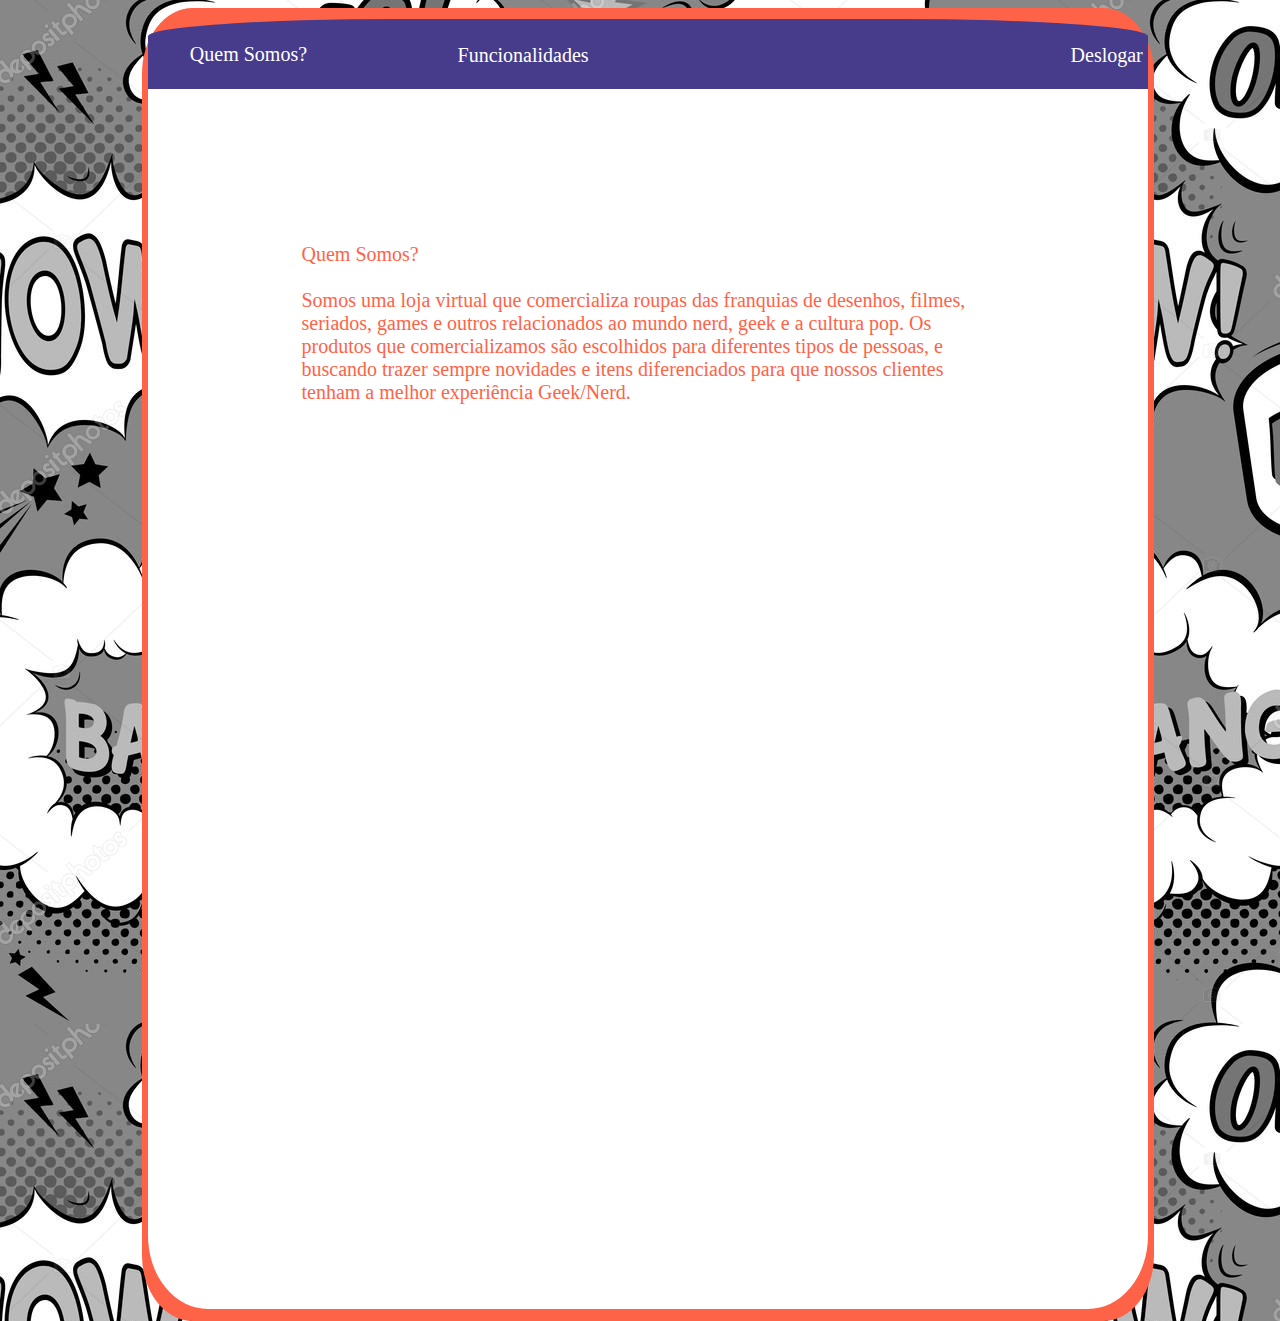
<file: index.html>
<!DOCTYPE html>
<html>
	<head>
		<link rel="stylesheet" type="text/css" href="menu.css">
		<title>Projeto P1 - Menu </title>
	</head>
	<body>
		<div id="fundo">
			<div id="topo">
				<p id="QuemSomosp"> Quem Somos? </p>
				<p><ul id="funcionalidades"> Funcionalidades </ul><p>
				<p> <li id="cadastrar"> Cadastrar Produto</li></p>
				<p> <li id="lista"> Lista de Produtos </li> </p> 
				<p><ul id="logoff"> Deslogar <ul></p>
			</div>
			
			<div id="corpo">
				<p class="p" id="load"></p>
				<p class="p" id="QuemSomos">Quem Somos? </br></br> Somos uma loja virtual que comercializa roupas das franquias de desenhos,
				filmes, seriados, games e outros relacionados ao mundo nerd, geek e a cultura pop.
				Os produtos que comercializamos são escolhidos para diferentes tipos de pessoas, e buscando trazer
				sempre novidades e itens diferenciados para que nossos clientes tenham a melhor experiência Geek/Nerd.  </p>
			</div>	
		</div>
	</body>
</html>

<script lang="javascript" src="jquery-3.3.1.min.js"></script>
<script lang="javascript">

$("li").hide();

$("#funcionalidades").click(function()
{
	$("li").toggle(1000);
});

$("#lista").click(function(){
	$("#load").load("lista.html");
	$("#load").show(1000);
	$("#QuemSomos").hide(1000);
});
$("#cadastrar").click(function(){
	$(location).attr('href', 'cadastro_produto.php');
});
$("#QuemSomosp").click(function(){
	$("li").hide(1000);
	$("#load").hide(1000);
	$("#QuemSomos").show(1000);
});
$("#logoff").click(function(){
	$(location).attr('href', 'login.php');
});
</script>
</file>
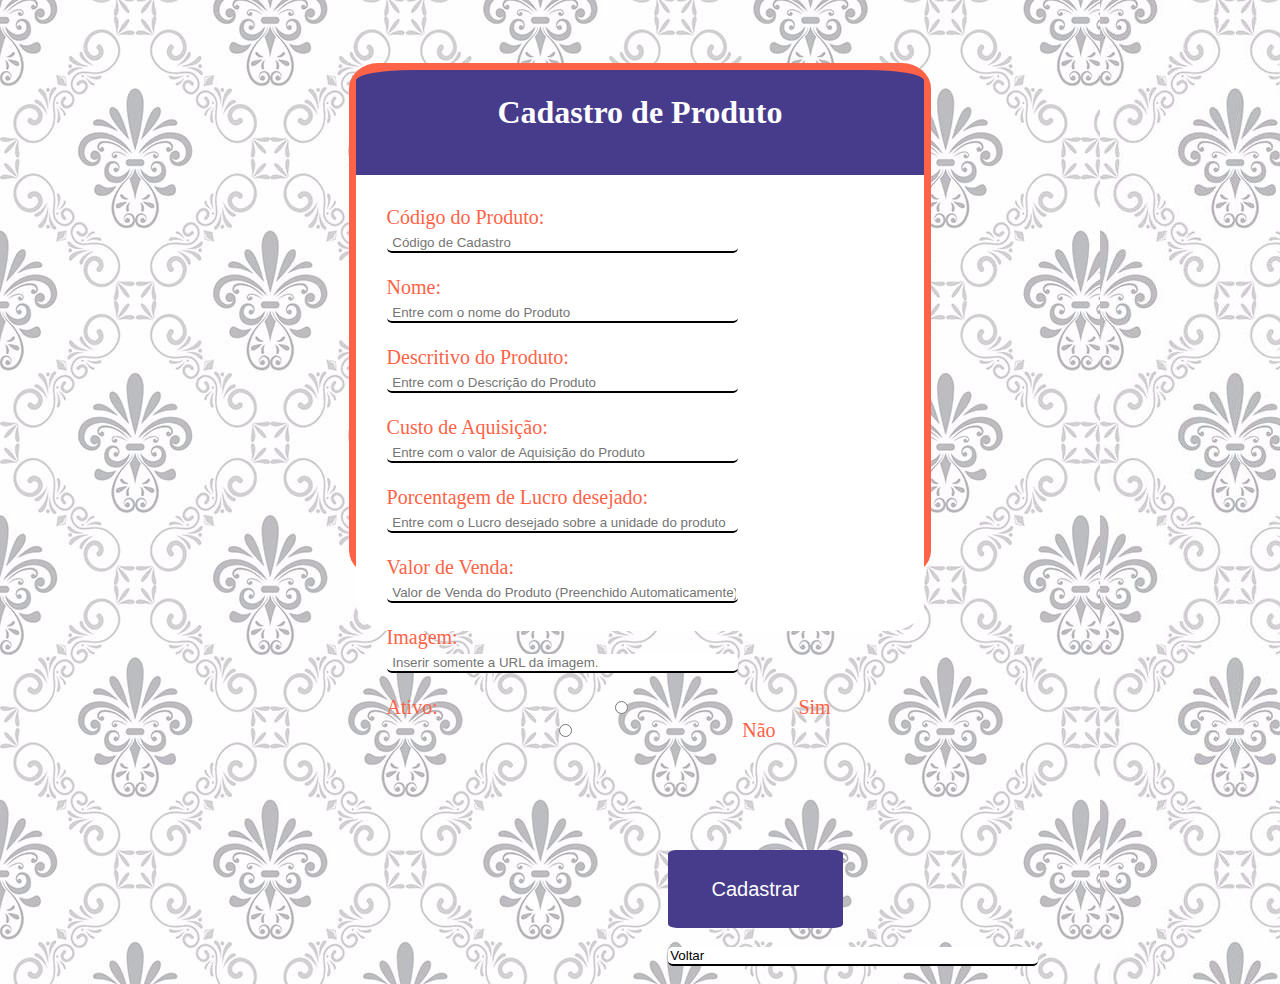
<file: cadastro_produto.html>
<!doctype html>
<html>
	<head>
		<link rel="stylesheet" type="text/css" href="cadastro_produto.css">
		<title>Projeto P1 - Cadastro de Produto </title>
	</head>
	<body>
		<div id="fundo">
			<div id="topo">
				<h1> Cadastro de Produto </h1>
			</div>
			<div id="corpo">
				<div id="input">
					Código do Produto: </br> <input type="cod_prod" id="cod_prod" required  placeholder=" Código de Cadastro"/><br/><br/>
					Nome:  </br><input type="txtNomeProduto" id="txtNomeProduto" required  placeholder=" Entre com o nome do Produto"/><br/><br/>
					Descritivo do Produto:</br> <input type="txtDescricaoProduto" id="txtDescricaoProduto" required  placeholder=" Entre com o Descrição do Produto"/><br/><br/>
					Custo de Aquisição: </br><input type="numAquisicaoProd" id="numAquisicaoProd" required  placeholder=" Entre com o valor de Aquisição do Produto"/><br/><br/>
					Porcentagem de Lucro desejado:</br> <input type="numLucroProd" id="numLucroProd" required  placeholder=" Entre com o Lucro desejado sobre a unidade do produto"/><br/><br/>
					Valor de Venda: </br><input type="numValorVendaProd" id="numValorVendaProd" required  placeholder=" Valor de Venda do Produto (Preenchido Automaticamente)."/><br/><br/>
					Imagem: </br><input type="urlImage" id="urlImage" required  placeholder=" Inserir somente a URL da imagem."/><br/><br/>
					Ativo:  <input type="radio" id="sim" name="ativo" />Sim
							<input type="radio" id="não" name="ativo" />Não<br/><br/>
					
				</div>
				
				<label><input type="buttom"  value="Cadastrar" id="cadastrar" onclick="validar()";/> </label><br/><br/>
				<label><input type="buttom"  value="Voltar" id="voltar" onclick="voltar()";/> </label><br/><br/>
			</div>
		</div>
	</body>
</html>

<script lang="javascript" src="jquery-3.3.1.min.js"></script>
<script lang="javascript">


function voltar()
{
	$(location).attr('href', 'menu.html');
}



function validar()
{
	/*if(isNaN(cod_prod.value) == false)
	{
		alert("Codigo informado incorreto!");
		cod_prod.focus();
		return false;
	}
	else*/ 
	if(txtNomeProduto.value.lenght <20 ||
		isNaN(txtNomeProduto.value) == false)
	{
		alert("Nome do Produto invalido!");
		txtNomeProduto.focus();
		return false;
	}
	else if(txtDescricaoProduto.value.lenght <50 ||
		isNaN(txtDescricaoProduto.value) == false)
	{
		alert("Descrição inválida!");
		txtDescricaoProduto.focus();
		return false;
	}
		else if(numAquisicaoProd.value.lenght <1 ||
		isNaN(numAquisicaoProd.value) == false)
	{
		alert("Valor de Aquisição inválido!");
		numAquisicaoProd.focus();
		return false;
	}
		else if(numLucroProd.value.lenght <1 ||
		isNaN(numLucroProd.value) == false)
	{
		alert("Valor de Lucro Inválido!");
		numLucroProd.focus();
		return false;
	}
		else if(numValorVendaProd.value.lenght <1 ||
		isNaN(numValorVendaProd.value) == false)
	{
		alert("Valor de Venda Inválida!");
		numValorVendaProd.focus();
		return false;
	}
	else if(urlImage.value.lenght <1 ||
		isNaN(urlImage.value) == false)
	{
		alert("Favor incluir URL da Imagem!");
		urlImage.focus();
		return false;
	}
	else 
	{
		alert("Produto Castrado com sucesso!");
		document.getElementById('cod_prod').value='';
		document.getElementById('txtNomeProduto').value='';
		document.getElementById('txtDescricaoProduto').value='';
		document.getElementById('numAquisicaoProd').value='';
		document.getElementById('numLucroProd').value='';
		document.getElementById('numValorVendaProd').value='';
	}	

}
</script>
</file>
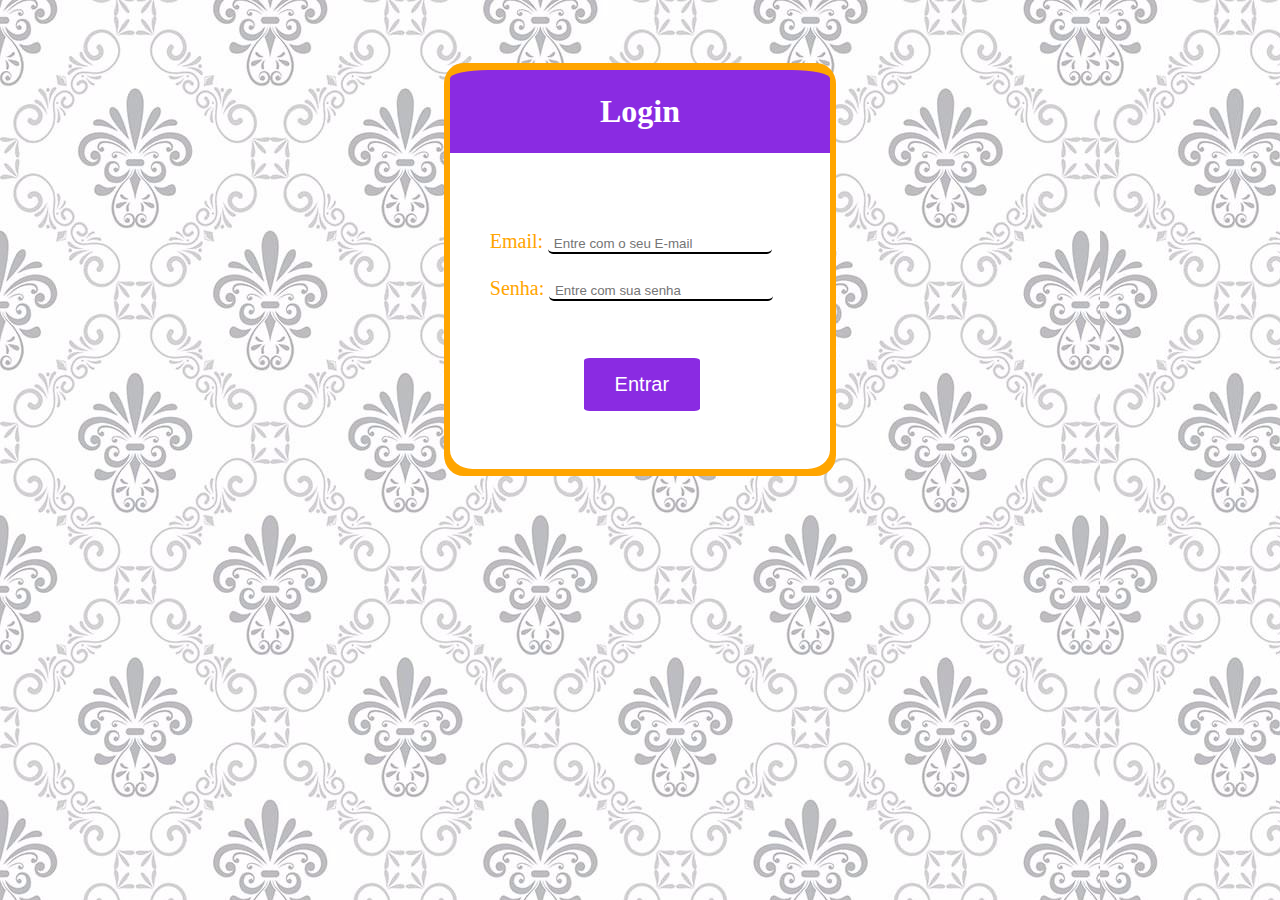
<file: login.html>
<!doctype html>
<html>
	<head>
		<link rel="stylesheet" type="text/css" href="login.css">
		<title>Projeto P1 - Login </title>
		<!--<meta name="description" content="Atividade 03 da disciplina Programação para WEB do curso de ADS da Fatec Ipiranga" />
		<meta name="keywords" content="programação, web, fatec, ads" />
		<meta name="author" content="<nome>, ADS Noturno, Fatec Ipiranga" /> -->
	</head>
	<body>
		<div id="fundo">
			<div id="topo">
				<h1> Login </h1>
			</div>
			<div id="corpo">
				<div id="input">
					Email:  <input type="email" id="txtEmail" required  placeholder=" Entre com o seu E-mail"/><br/><br/>
					Senha:  <input type="password" id="senha" required placeholder=" Entre com sua senha" />
				</div>
				<label><input type="buttom" id="entrar" value="Entrar" onclick="validar()"; /> </label><br/><br/>
			</div>
		</div>
	</body>
</html>
<script lang="javascript" src="jquery-3.3.1.min.js"></script>
<script lang="javascript">

function validar()
{
	if(txtEmail.value.lenght< 6 ||
		txtEmail.value.indexOf("@") < 1 || //indexOf - traz apos do caracter na string
		txtEmail.value.lastIndexOf(".") <= txtEmail.value.indexOf("@"))
	{
		alert("informe seu e-mail no formato valido!");
		txtEmail.focus();
		return false;
	}
	else if(senha.value.lenght <8 ||
		isNaN(senha.value) == false)
	{
		alert("Informe uma senha alfanumerica de no minimo 8 carecteres!");
		senha.focus();
		return false;
	}
	else 
	{
			$(location).attr('href', 'lista.html');
	}		

}


</script>
</file>
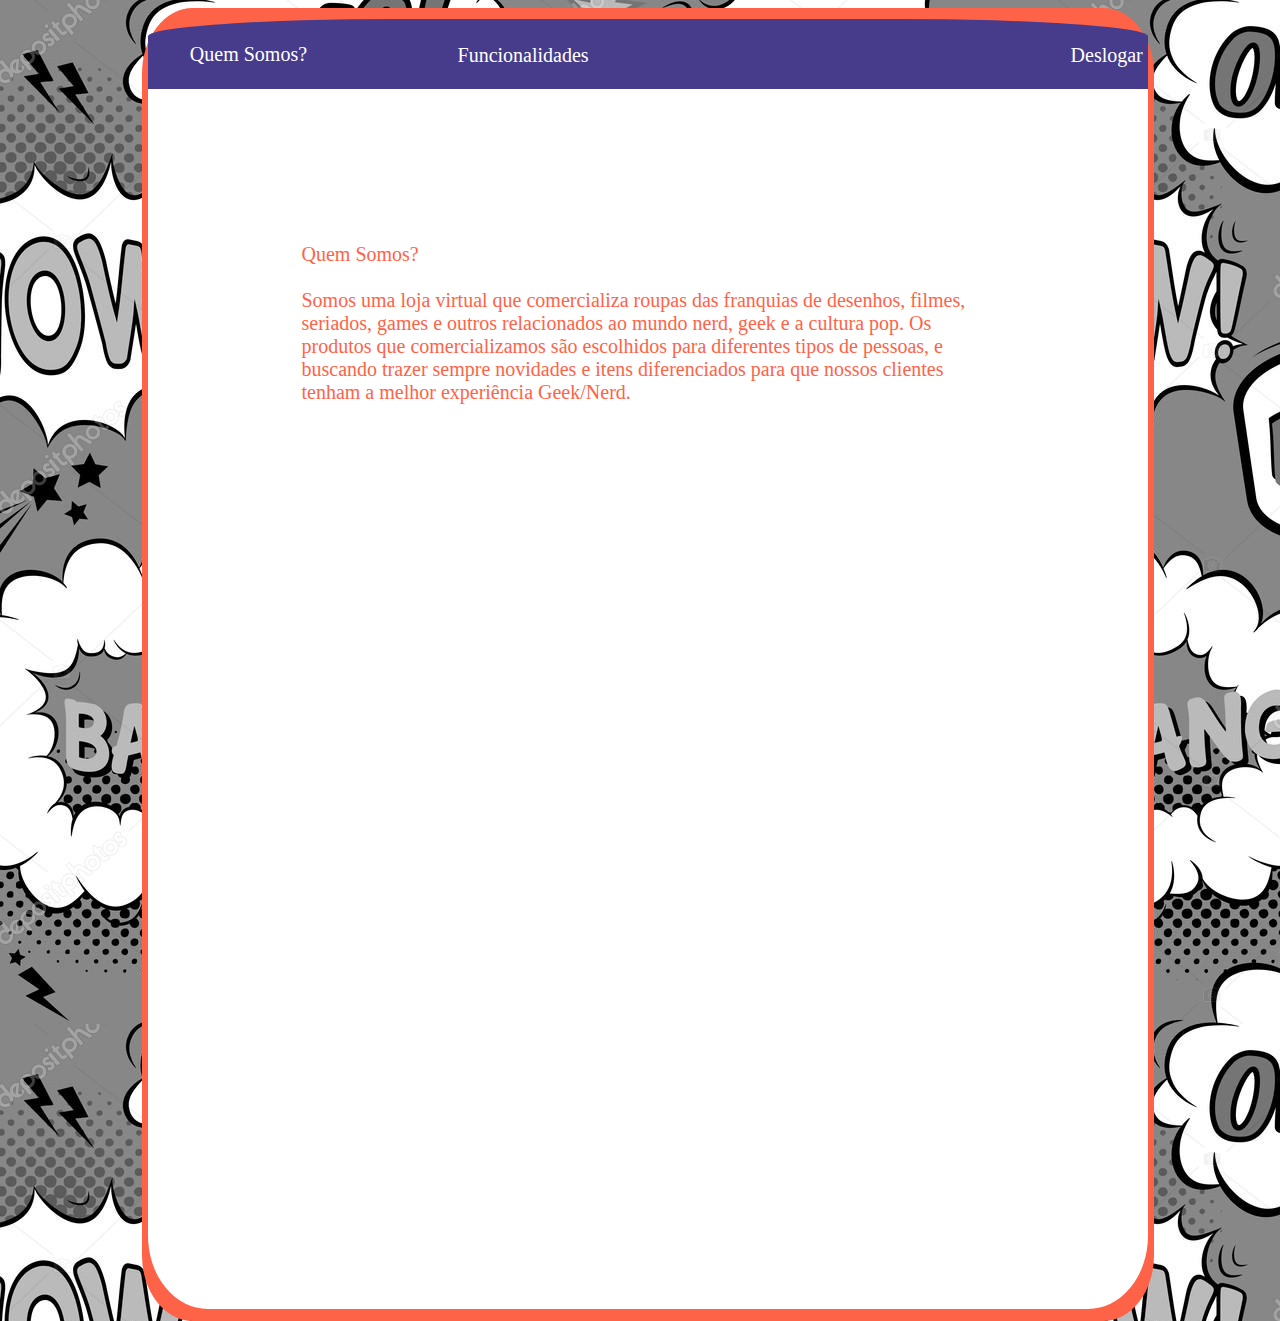
<file: menu.html>
<!doctype html>
<html>
	<head>
		<link rel="stylesheet" type="text/css" href="menu.css">
		<title>Projeto P1 - Menu </title>
	</head>
	<body>
		<div id="fundo">
			<div id="topo">
				<p id="QuemSomosp"> Quem Somos? </p>
				<p><ul id="funcionalidades"> Funcionalidades </ul><p>
				<p> <li id="cadastrar"> Cadastrar Produto</li></p>
				<p> <li id="lista"> Lista de Produtos </li> </p> 
				<p><ul id="logoff"> Deslogar <ul></p>
			</div>
			
			<div id="corpo">
				<p class="p" id="load"></p>
				<p class="p" id="QuemSomos">Quem Somos? </br></br> Somos uma loja virtual que comercializa roupas das franquias de desenhos,
				filmes, seriados, games e outros relacionados ao mundo nerd, geek e a cultura pop.
				Os produtos que comercializamos são escolhidos para diferentes tipos de pessoas, e buscando trazer
				sempre novidades e itens diferenciados para que nossos clientes tenham a melhor experiência Geek/Nerd.  </p>
			</div>	
		</div>
	</body>
</html>

<script lang="javascript" src="jquery-3.3.1.min.js"></script>
<script lang="javascript">

$("li").hide();

$("#funcionalidades").click(function()
{
	$("li").toggle(1000);
});

$("#lista").click(function(){
	$("#load").load("lista.html");
	$(location).attr('href', 'lista.html');
	$("#QuemSomos").hide(1000);
});
$("#cadastrar").click(function(){
	$(location).attr('href', 'cadastro_produto.html');
});

</script>
</file>
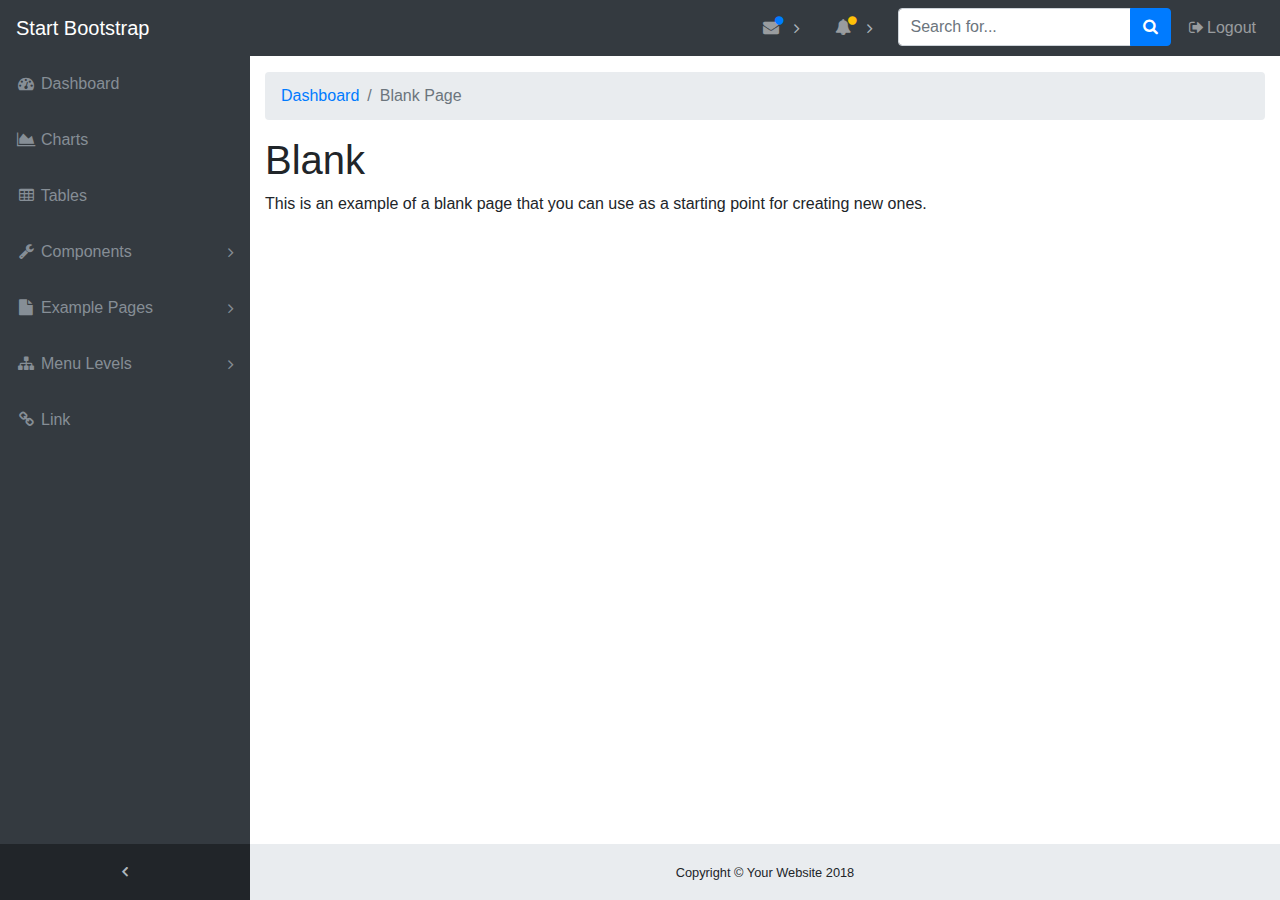
<file: admin/blank.html>
<!DOCTYPE html>
<html lang="en">

<head>
  <meta charset="utf-8">
  <meta http-equiv="X-UA-Compatible" content="IE=edge">
  <meta name="viewport" content="width=device-width, initial-scale=1, shrink-to-fit=no">
  <meta name="description" content="">
  <meta name="author" content="">
  <title>SB Admin - Start Bootstrap Template</title>
  <!-- Bootstrap core CSS-->
  <link href="vendor/bootstrap/css/bootstrap.min.css" rel="stylesheet">
  <!-- Custom fonts for this template-->
  <link href="vendor/font-awesome/css/font-awesome.min.css" rel="stylesheet" type="text/css">
  <!-- Custom styles for this template-->
  <link href="css/sb-admin.css" rel="stylesheet">
</head>

<body class="fixed-nav sticky-footer bg-dark" id="page-top">
  <!-- Navigation-->
  <nav class="navbar navbar-expand-lg navbar-dark bg-dark fixed-top" id="mainNav">
    <a class="navbar-brand" href="index.html">Start Bootstrap</a>
    <button class="navbar-toggler navbar-toggler-right" type="button" data-toggle="collapse" data-target="#navbarResponsive" aria-controls="navbarResponsive" aria-expanded="false" aria-label="Toggle navigation">
      <span class="navbar-toggler-icon"></span>
    </button>
    <div class="collapse navbar-collapse" id="navbarResponsive">
      <ul class="navbar-nav navbar-sidenav" id="exampleAccordion">
        <li class="nav-item" data-toggle="tooltip" data-placement="right" title="Dashboard">
          <a class="nav-link" href="index.html">
            <i class="fa fa-fw fa-dashboard"></i>
            <span class="nav-link-text">Dashboard</span>
          </a>
        </li>
        <li class="nav-item" data-toggle="tooltip" data-placement="right" title="Charts">
          <a class="nav-link" href="charts.html">
            <i class="fa fa-fw fa-area-chart"></i>
            <span class="nav-link-text">Charts</span>
          </a>
        </li>
        <li class="nav-item" data-toggle="tooltip" data-placement="right" title="Tables">
          <a class="nav-link" href="tables.html">
            <i class="fa fa-fw fa-table"></i>
            <span class="nav-link-text">Tables</span>
          </a>
        </li>
        <li class="nav-item" data-toggle="tooltip" data-placement="right" title="Components">
          <a class="nav-link nav-link-collapse collapsed" data-toggle="collapse" href="#collapseComponents" data-parent="#exampleAccordion">
            <i class="fa fa-fw fa-wrench"></i>
            <span class="nav-link-text">Components</span>
          </a>
          <ul class="sidenav-second-level collapse" id="collapseComponents">
            <li>
              <a href="navbar.html">Navbar</a>
            </li>
            <li>
              <a href="cards.html">Cards</a>
            </li>
          </ul>
        </li>
        <li class="nav-item" data-toggle="tooltip" data-placement="right" title="Example Pages">
          <a class="nav-link nav-link-collapse collapsed" data-toggle="collapse" href="#collapseExamplePages" data-parent="#exampleAccordion">
            <i class="fa fa-fw fa-file"></i>
            <span class="nav-link-text">Example Pages</span>
          </a>
          <ul class="sidenav-second-level collapse" id="collapseExamplePages">
            <li>
              <a href="login.html">Login Page</a>
            </li>
            <li>
              <a href="register.html">Registration Page</a>
            </li>
            <li>
              <a href="forgot-password.html">Forgot Password Page</a>
            </li>
            <li>
              <a href="blank.html">Blank Page</a>
            </li>
          </ul>
        </li>
        <li class="nav-item" data-toggle="tooltip" data-placement="right" title="Menu Levels">
          <a class="nav-link nav-link-collapse collapsed" data-toggle="collapse" href="#collapseMulti" data-parent="#exampleAccordion">
            <i class="fa fa-fw fa-sitemap"></i>
            <span class="nav-link-text">Menu Levels</span>
          </a>
          <ul class="sidenav-second-level collapse" id="collapseMulti">
            <li>
              <a href="#">Second Level Item</a>
            </li>
            <li>
              <a href="#">Second Level Item</a>
            </li>
            <li>
              <a href="#">Second Level Item</a>
            </li>
            <li>
              <a class="nav-link-collapse collapsed" data-toggle="collapse" href="#collapseMulti2">Third Level</a>
              <ul class="sidenav-third-level collapse" id="collapseMulti2">
                <li>
                  <a href="#">Third Level Item</a>
                </li>
                <li>
                  <a href="#">Third Level Item</a>
                </li>
                <li>
                  <a href="#">Third Level Item</a>
                </li>
              </ul>
            </li>
          </ul>
        </li>
        <li class="nav-item" data-toggle="tooltip" data-placement="right" title="Link">
          <a class="nav-link" href="#">
            <i class="fa fa-fw fa-link"></i>
            <span class="nav-link-text">Link</span>
          </a>
        </li>
      </ul>
      <ul class="navbar-nav sidenav-toggler">
        <li class="nav-item">
          <a class="nav-link text-center" id="sidenavToggler">
            <i class="fa fa-fw fa-angle-left"></i>
          </a>
        </li>
      </ul>
      <ul class="navbar-nav ml-auto">
        <li class="nav-item dropdown">
          <a class="nav-link dropdown-toggle mr-lg-2" id="messagesDropdown" href="#" data-toggle="dropdown" aria-haspopup="true" aria-expanded="false">
            <i class="fa fa-fw fa-envelope"></i>
            <span class="d-lg-none">Messages
              <span class="badge badge-pill badge-primary">12 New</span>
            </span>
            <span class="indicator text-primary d-none d-lg-block">
              <i class="fa fa-fw fa-circle"></i>
            </span>
          </a>
          <div class="dropdown-menu" aria-labelledby="messagesDropdown">
            <h6 class="dropdown-header">New Messages:</h6>
            <div class="dropdown-divider"></div>
            <a class="dropdown-item" href="#">
              <strong>David Miller</strong>
              <span class="small float-right text-muted">11:21 AM</span>
              <div class="dropdown-message small">Hey there! This new version of SB Admin is pretty awesome! These messages clip off when they reach the end of the box so they don't overflow over to the sides!</div>
            </a>
            <div class="dropdown-divider"></div>
            <a class="dropdown-item" href="#">
              <strong>Jane Smith</strong>
              <span class="small float-right text-muted">11:21 AM</span>
              <div class="dropdown-message small">I was wondering if you could meet for an appointment at 3:00 instead of 4:00. Thanks!</div>
            </a>
            <div class="dropdown-divider"></div>
            <a class="dropdown-item" href="#">
              <strong>John Doe</strong>
              <span class="small float-right text-muted">11:21 AM</span>
              <div class="dropdown-message small">I've sent the final files over to you for review. When you're able to sign off of them let me know and we can discuss distribution.</div>
            </a>
            <div class="dropdown-divider"></div>
            <a class="dropdown-item small" href="#">View all messages</a>
          </div>
        </li>
        <li class="nav-item dropdown">
          <a class="nav-link dropdown-toggle mr-lg-2" id="alertsDropdown" href="#" data-toggle="dropdown" aria-haspopup="true" aria-expanded="false">
            <i class="fa fa-fw fa-bell"></i>
            <span class="d-lg-none">Alerts
              <span class="badge badge-pill badge-warning">6 New</span>
            </span>
            <span class="indicator text-warning d-none d-lg-block">
              <i class="fa fa-fw fa-circle"></i>
            </span>
          </a>
          <div class="dropdown-menu" aria-labelledby="alertsDropdown">
            <h6 class="dropdown-header">New Alerts:</h6>
            <div class="dropdown-divider"></div>
            <a class="dropdown-item" href="#">
              <span class="text-success">
                <strong>
                  <i class="fa fa-long-arrow-up fa-fw"></i>Status Update</strong>
              </span>
              <span class="small float-right text-muted">11:21 AM</span>
              <div class="dropdown-message small">This is an automated server response message. All systems are online.</div>
            </a>
            <div class="dropdown-divider"></div>
            <a class="dropdown-item" href="#">
              <span class="text-danger">
                <strong>
                  <i class="fa fa-long-arrow-down fa-fw"></i>Status Update</strong>
              </span>
              <span class="small float-right text-muted">11:21 AM</span>
              <div class="dropdown-message small">This is an automated server response message. All systems are online.</div>
            </a>
            <div class="dropdown-divider"></div>
            <a class="dropdown-item" href="#">
              <span class="text-success">
                <strong>
                  <i class="fa fa-long-arrow-up fa-fw"></i>Status Update</strong>
              </span>
              <span class="small float-right text-muted">11:21 AM</span>
              <div class="dropdown-message small">This is an automated server response message. All systems are online.</div>
            </a>
            <div class="dropdown-divider"></div>
            <a class="dropdown-item small" href="#">View all alerts</a>
          </div>
        </li>
        <li class="nav-item">
          <form class="form-inline my-2 my-lg-0 mr-lg-2">
            <div class="input-group">
              <input class="form-control" type="text" placeholder="Search for...">
              <span class="input-group-append">
                <button class="btn btn-primary" type="button">
                  <i class="fa fa-search"></i>
                </button>
              </span>
            </div>
          </form>
        </li>
        <li class="nav-item">
          <a class="nav-link" data-toggle="modal" data-target="#exampleModal">
            <i class="fa fa-fw fa-sign-out"></i>Logout</a>
        </li>
      </ul>
    </div>
  </nav>
  <div class="content-wrapper">
    <div class="container-fluid">
      <!-- Breadcrumbs-->
      <ol class="breadcrumb">
        <li class="breadcrumb-item">
          <a href="index.html">Dashboard</a>
        </li>
        <li class="breadcrumb-item active">Blank Page</li>
      </ol>
      <div class="row">
        <div class="col-12">
          <h1>Blank</h1>
          <p>This is an example of a blank page that you can use as a starting point for creating new ones.</p>
        </div>
      </div>
    </div>
    <!-- /.container-fluid-->
    <!-- /.content-wrapper-->
    <footer class="sticky-footer">
      <div class="container">
        <div class="text-center">
          <small>Copyright © Your Website 2018</small>
        </div>
      </div>
    </footer>
    <!-- Scroll to Top Button-->
    <a class="scroll-to-top rounded" href="#page-top">
      <i class="fa fa-angle-up"></i>
    </a>
    <!-- Logout Modal-->
    <div class="modal fade" id="exampleModal" tabindex="-1" role="dialog" aria-labelledby="exampleModalLabel" aria-hidden="true">
      <div class="modal-dialog" role="document">
        <div class="modal-content">
          <div class="modal-header">
            <h5 class="modal-title" id="exampleModalLabel">Ready to Leave?</h5>
            <button class="close" type="button" data-dismiss="modal" aria-label="Close">
              <span aria-hidden="true">×</span>
            </button>
          </div>
          <div class="modal-body">Select "Logout" below if you are ready to end your current session.</div>
          <div class="modal-footer">
            <button class="btn btn-secondary" type="button" data-dismiss="modal">Cancel</button>
            <a class="btn btn-primary" href="login.html">Logout</a>
          </div>
        </div>
      </div>
    </div>
    <!-- Bootstrap core JavaScript-->
    <script src="vendor/jquery/jquery.min.js"></script>
    <script src="vendor/bootstrap/js/bootstrap.bundle.min.js"></script>
    <!-- Core plugin JavaScript-->
    <script src="vendor/jquery-easing/jquery.easing.min.js"></script>
    <!-- Custom scripts for all pages-->
    <script src="js/sb-admin.min.js"></script>
  </div>
</body>

</html>
</file>
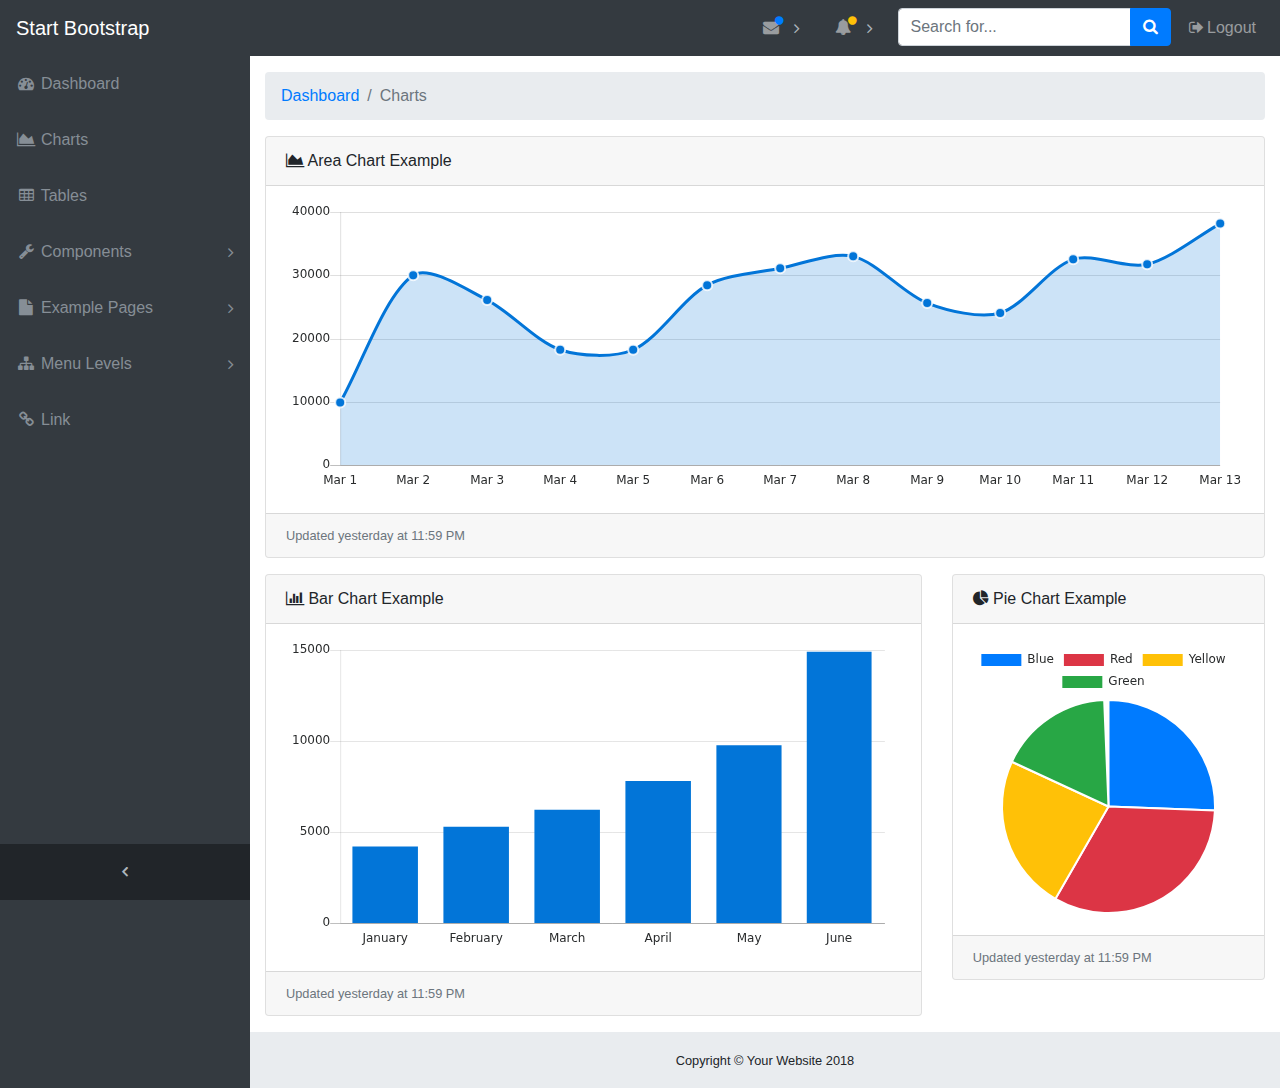
<file: admin/charts.html>
<!DOCTYPE html>
<html lang="en">

<head>
  <meta charset="utf-8">
  <meta http-equiv="X-UA-Compatible" content="IE=edge">
  <meta name="viewport" content="width=device-width, initial-scale=1, shrink-to-fit=no">
  <meta name="description" content="">
  <meta name="author" content="">
  <title>SB Admin - Start Bootstrap Template</title>
  <!-- Bootstrap core CSS-->
  <link href="vendor/bootstrap/css/bootstrap.min.css" rel="stylesheet">
  <!-- Custom fonts for this template-->
  <link href="vendor/font-awesome/css/font-awesome.min.css" rel="stylesheet" type="text/css">
  <!-- Custom styles for this template-->
  <link href="css/sb-admin.css" rel="stylesheet">
</head>

<body class="fixed-nav sticky-footer bg-dark" id="page-top">
  <!-- Navigation-->
  <nav class="navbar navbar-expand-lg navbar-dark bg-dark fixed-top" id="mainNav">
    <a class="navbar-brand" href="index.html">Start Bootstrap</a>
    <button class="navbar-toggler navbar-toggler-right" type="button" data-toggle="collapse" data-target="#navbarResponsive" aria-controls="navbarResponsive" aria-expanded="false" aria-label="Toggle navigation">
      <span class="navbar-toggler-icon"></span>
    </button>
    <div class="collapse navbar-collapse" id="navbarResponsive">
      <ul class="navbar-nav navbar-sidenav" id="exampleAccordion">
        <li class="nav-item" data-toggle="tooltip" data-placement="right" title="Dashboard">
          <a class="nav-link" href="index.html">
            <i class="fa fa-fw fa-dashboard"></i>
            <span class="nav-link-text">Dashboard</span>
          </a>
        </li>
        <li class="nav-item" data-toggle="tooltip" data-placement="right" title="Charts">
          <a class="nav-link" href="charts.html">
            <i class="fa fa-fw fa-area-chart"></i>
            <span class="nav-link-text">Charts</span>
          </a>
        </li>
        <li class="nav-item" data-toggle="tooltip" data-placement="right" title="Tables">
          <a class="nav-link" href="tables.html">
            <i class="fa fa-fw fa-table"></i>
            <span class="nav-link-text">Tables</span>
          </a>
        </li>
        <li class="nav-item" data-toggle="tooltip" data-placement="right" title="Components">
          <a class="nav-link nav-link-collapse collapsed" data-toggle="collapse" href="#collapseComponents" data-parent="#exampleAccordion">
            <i class="fa fa-fw fa-wrench"></i>
            <span class="nav-link-text">Components</span>
          </a>
          <ul class="sidenav-second-level collapse" id="collapseComponents">
            <li>
              <a href="navbar.html">Navbar</a>
            </li>
            <li>
              <a href="cards.html">Cards</a>
            </li>
          </ul>
        </li>
        <li class="nav-item" data-toggle="tooltip" data-placement="right" title="Example Pages">
          <a class="nav-link nav-link-collapse collapsed" data-toggle="collapse" href="#collapseExamplePages" data-parent="#exampleAccordion">
            <i class="fa fa-fw fa-file"></i>
            <span class="nav-link-text">Example Pages</span>
          </a>
          <ul class="sidenav-second-level collapse" id="collapseExamplePages">
            <li>
              <a href="login.html">Login Page</a>
            </li>
            <li>
              <a href="register.html">Registration Page</a>
            </li>
            <li>
              <a href="forgot-password.html">Forgot Password Page</a>
            </li>
            <li>
              <a href="blank.html">Blank Page</a>
            </li>
          </ul>
        </li>
        <li class="nav-item" data-toggle="tooltip" data-placement="right" title="Menu Levels">
          <a class="nav-link nav-link-collapse collapsed" data-toggle="collapse" href="#collapseMulti" data-parent="#exampleAccordion">
            <i class="fa fa-fw fa-sitemap"></i>
            <span class="nav-link-text">Menu Levels</span>
          </a>
          <ul class="sidenav-second-level collapse" id="collapseMulti">
            <li>
              <a href="#">Second Level Item</a>
            </li>
            <li>
              <a href="#">Second Level Item</a>
            </li>
            <li>
              <a href="#">Second Level Item</a>
            </li>
            <li>
              <a class="nav-link-collapse collapsed" data-toggle="collapse" href="#collapseMulti2">Third Level</a>
              <ul class="sidenav-third-level collapse" id="collapseMulti2">
                <li>
                  <a href="#">Third Level Item</a>
                </li>
                <li>
                  <a href="#">Third Level Item</a>
                </li>
                <li>
                  <a href="#">Third Level Item</a>
                </li>
              </ul>
            </li>
          </ul>
        </li>
        <li class="nav-item" data-toggle="tooltip" data-placement="right" title="Link">
          <a class="nav-link" href="#">
            <i class="fa fa-fw fa-link"></i>
            <span class="nav-link-text">Link</span>
          </a>
        </li>
      </ul>
      <ul class="navbar-nav sidenav-toggler">
        <li class="nav-item">
          <a class="nav-link text-center" id="sidenavToggler">
            <i class="fa fa-fw fa-angle-left"></i>
          </a>
        </li>
      </ul>
      <ul class="navbar-nav ml-auto">
        <li class="nav-item dropdown">
          <a class="nav-link dropdown-toggle mr-lg-2" id="messagesDropdown" href="#" data-toggle="dropdown" aria-haspopup="true" aria-expanded="false">
            <i class="fa fa-fw fa-envelope"></i>
            <span class="d-lg-none">Messages
              <span class="badge badge-pill badge-primary">12 New</span>
            </span>
            <span class="indicator text-primary d-none d-lg-block">
              <i class="fa fa-fw fa-circle"></i>
            </span>
          </a>
          <div class="dropdown-menu" aria-labelledby="messagesDropdown">
            <h6 class="dropdown-header">New Messages:</h6>
            <div class="dropdown-divider"></div>
            <a class="dropdown-item" href="#">
              <strong>David Miller</strong>
              <span class="small float-right text-muted">11:21 AM</span>
              <div class="dropdown-message small">Hey there! This new version of SB Admin is pretty awesome! These messages clip off when they reach the end of the box so they don't overflow over to the sides!</div>
            </a>
            <div class="dropdown-divider"></div>
            <a class="dropdown-item" href="#">
              <strong>Jane Smith</strong>
              <span class="small float-right text-muted">11:21 AM</span>
              <div class="dropdown-message small">I was wondering if you could meet for an appointment at 3:00 instead of 4:00. Thanks!</div>
            </a>
            <div class="dropdown-divider"></div>
            <a class="dropdown-item" href="#">
              <strong>John Doe</strong>
              <span class="small float-right text-muted">11:21 AM</span>
              <div class="dropdown-message small">I've sent the final files over to you for review. When you're able to sign off of them let me know and we can discuss distribution.</div>
            </a>
            <div class="dropdown-divider"></div>
            <a class="dropdown-item small" href="#">View all messages</a>
          </div>
        </li>
        <li class="nav-item dropdown">
          <a class="nav-link dropdown-toggle mr-lg-2" id="alertsDropdown" href="#" data-toggle="dropdown" aria-haspopup="true" aria-expanded="false">
            <i class="fa fa-fw fa-bell"></i>
            <span class="d-lg-none">Alerts
              <span class="badge badge-pill badge-warning">6 New</span>
            </span>
            <span class="indicator text-warning d-none d-lg-block">
              <i class="fa fa-fw fa-circle"></i>
            </span>
          </a>
          <div class="dropdown-menu" aria-labelledby="alertsDropdown">
            <h6 class="dropdown-header">New Alerts:</h6>
            <div class="dropdown-divider"></div>
            <a class="dropdown-item" href="#">
              <span class="text-success">
                <strong>
                  <i class="fa fa-long-arrow-up fa-fw"></i>Status Update</strong>
              </span>
              <span class="small float-right text-muted">11:21 AM</span>
              <div class="dropdown-message small">This is an automated server response message. All systems are online.</div>
            </a>
            <div class="dropdown-divider"></div>
            <a class="dropdown-item" href="#">
              <span class="text-danger">
                <strong>
                  <i class="fa fa-long-arrow-down fa-fw"></i>Status Update</strong>
              </span>
              <span class="small float-right text-muted">11:21 AM</span>
              <div class="dropdown-message small">This is an automated server response message. All systems are online.</div>
            </a>
            <div class="dropdown-divider"></div>
            <a class="dropdown-item" href="#">
              <span class="text-success">
                <strong>
                  <i class="fa fa-long-arrow-up fa-fw"></i>Status Update</strong>
              </span>
              <span class="small float-right text-muted">11:21 AM</span>
              <div class="dropdown-message small">This is an automated server response message. All systems are online.</div>
            </a>
            <div class="dropdown-divider"></div>
            <a class="dropdown-item small" href="#">View all alerts</a>
          </div>
        </li>
        <li class="nav-item">
          <form class="form-inline my-2 my-lg-0 mr-lg-2">
            <div class="input-group">
              <input class="form-control" type="text" placeholder="Search for...">
              <span class="input-group-append">
                <button class="btn btn-primary" type="button">
                  <i class="fa fa-search"></i>
                </button>
              </span>
            </div>
          </form>
        </li>
        <li class="nav-item">
          <a class="nav-link" data-toggle="modal" data-target="#exampleModal">
            <i class="fa fa-fw fa-sign-out"></i>Logout</a>
        </li>
      </ul>
    </div>
  </nav>
  <div class="content-wrapper">
    <div class="container-fluid">
      <!-- Breadcrumbs-->
      <ol class="breadcrumb">
        <li class="breadcrumb-item">
          <a href="#">Dashboard</a>
        </li>
        <li class="breadcrumb-item active">Charts</li>
      </ol>
      <!-- Area Chart Example-->
      <div class="card mb-3">
        <div class="card-header">
          <i class="fa fa-area-chart"></i> Area Chart Example</div>
        <div class="card-body">
          <canvas id="myAreaChart" width="100%" height="30"></canvas>
        </div>
        <div class="card-footer small text-muted">Updated yesterday at 11:59 PM</div>
      </div>
      <div class="row">
        <div class="col-lg-8">
          <!-- Example Bar Chart Card-->
          <div class="card mb-3">
            <div class="card-header">
              <i class="fa fa-bar-chart"></i> Bar Chart Example</div>
            <div class="card-body">
              <canvas id="myBarChart" width="100" height="50"></canvas>
            </div>
            <div class="card-footer small text-muted">Updated yesterday at 11:59 PM</div>
          </div>
        </div>
        <div class="col-lg-4">
          <!-- Example Pie Chart Card-->
          <div class="card mb-3">
            <div class="card-header">
              <i class="fa fa-pie-chart"></i> Pie Chart Example</div>
            <div class="card-body">
              <canvas id="myPieChart" width="100%" height="100"></canvas>
            </div>
            <div class="card-footer small text-muted">Updated yesterday at 11:59 PM</div>
          </div>
        </div>
      </div>
    </div>
    <!-- /.container-fluid-->
    <!-- /.content-wrapper-->
    <footer class="sticky-footer">
      <div class="container">
        <div class="text-center">
          <small>Copyright © Your Website 2018</small>
        </div>
      </div>
    </footer>
    <!-- Scroll to Top Button-->
    <a class="scroll-to-top rounded" href="#page-top">
      <i class="fa fa-angle-up"></i>
    </a>
    <!-- Logout Modal-->
    <div class="modal fade" id="exampleModal" tabindex="-1" role="dialog" aria-labelledby="exampleModalLabel" aria-hidden="true">
      <div class="modal-dialog" role="document">
        <div class="modal-content">
          <div class="modal-header">
            <h5 class="modal-title" id="exampleModalLabel">Ready to Leave?</h5>
            <button class="close" type="button" data-dismiss="modal" aria-label="Close">
              <span aria-hidden="true">×</span>
            </button>
          </div>
          <div class="modal-body">Select "Logout" below if you are ready to end your current session.</div>
          <div class="modal-footer">
            <button class="btn btn-secondary" type="button" data-dismiss="modal">Cancel</button>
            <a class="btn btn-primary" href="login.html">Logout</a>
          </div>
        </div>
      </div>
    </div>
    <!-- Bootstrap core JavaScript-->
    <script src="vendor/jquery/jquery.min.js"></script>
    <script src="vendor/bootstrap/js/bootstrap.bundle.min.js"></script>
    <!-- Core plugin JavaScript-->
    <script src="vendor/jquery-easing/jquery.easing.min.js"></script>
    <!-- Page level plugin JavaScript-->
    <script src="vendor/chart.js/Chart.min.js"></script>
    <!-- Custom scripts for all pages-->
    <script src="js/sb-admin.min.js"></script>
    <!-- Custom scripts for this page-->
    <script src="js/sb-admin-charts.min.js"></script>
  </div>
</body>

</html>
</file>
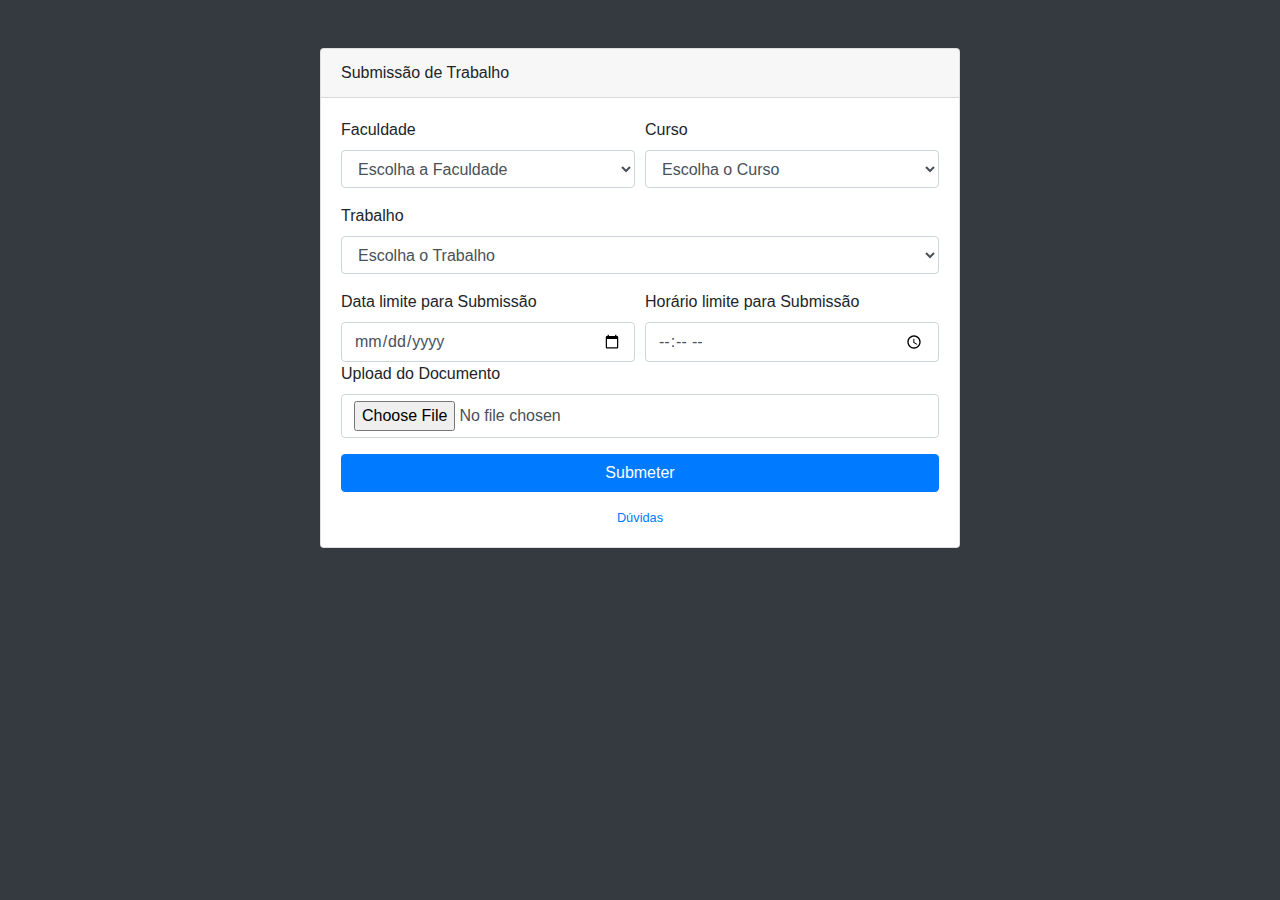
<file: admin/Entrega_trabalho.html>
<!DOCTYPE html>
<html lang="en">

<head>
  <meta charset="utf-8">    <!-- Correção de Caracteres Especiais -->
  <meta http-equiv="X-UA-Compatible" content="IE=edge">
  <meta name="viewport" content="width=device-width, initial-scale=1, shrink-to-fit=no">
  <meta name="description" content="">
  <meta name="author" content="">
  <title>SB Admin - Start Bootstrap Template</title>
  <!-- Bootstrap core CSS-->
  <link href="vendor/bootstrap/css/bootstrap.min.css" rel="stylesheet">
  <!-- Custom fonts for this template-->
  <link href="vendor/font-awesome/css/font-awesome.min.css" rel="stylesheet" type="text/css">
  <!-- Custom styles for this template-->
  <link href="css/sb-admin.css" rel="stylesheet">
</head>

	<!-- Formulário de Upload -->

<body class="bg-dark">
  <div class="container">
    <div class="card card-register mx-auto mt-5">
      <div class="card-header">Submissão de Trabalho</div>
      <div class="card-body">
        <form>
          <div class="form-group">
            <div class="form-row">
              <div class="col-md-6">
                <label for="faculdade">Faculdade</label>
				<select name="Curso" class="form-control" id="faculdade" type="text" aria-describedby="faculdadeHelp" placeholder="Escolha a faculdade!">
					<option value="Error">Escolha a Faculdade</option>
					<option value="Fatec Ipiranga">Fatec Ipiranga</option>
				</select>
              </div>
              <div class="col-md-6">
                <label for="nomeCurso">Curso</label>
				<select class="form-control"  id="nomeCurso" type="text" aria-describedby="cursoHelp" placeholder="Escolha o Curso!" name="Curso">
					<option value="Error">Escolha o Curso</option>
					<option value="Analise e Desenvolvimento de Sistemas">Análise e Desenvolvimento de Sistemas</option>
					<option value="Eventos">Eventos</option>
					<option value="Gestão Comercial">Gestão Comercial</option>
					<option value="Gestão Empresarial">Gestão Empresarial</option>
					<option value="Recursos Humanos">Recursos Humanos</option>
				</select>              
              </div>
            </div>
          </div>
          
		  <div class="form-group">
            <label for="trabalho">Trabalho</label>
				<select class="form-control" id="nomeTrabalho" type="text" aria-describedby="textoHelp" placeholder="Escolha o trabalho a ser submetido!" name="Trabalho">
					<option value="Error">Escolha o Trabalho</option>
					<option value="Trabalho 1 - ----">Trabalho 1 - ----</option>
					<option value="Trabalho 2 - ----">Trabalho 2 - ----</option>
					<option value="Trabalho 3 - ----">Trabalho 3 - ----</option>
				</select>              
          </div>
          
		  <div class="form-group">  
			<div class="form-row">
				<div class="col-md-6">
					<label for="DataDeEntregaLimite">Data limite para Submissão</label>
					<input class="form-control" id="dataLimite" type="date" aria-describedby="dataLimiteHelp" name="dataLimite">          
				</div>
			
				<div class="col-md-6">
					<label for="DataDeEntregaLimite">Horário limite para Submissão</label>
					<input class="form-control" id="horarioLimite" type="time" aria-describedby="horarioLimiteHelp" name="horaLimite">     
				</div>
			</div>
		  
		   <div class="form-group">  
					<label for="uploadArquivo">Upload do Documento</label>
					<input class="form-control" id="uploadArquivo" type="file" aria-describedby="uploadHelp" name="uploadArquivo">          
				</div>
				
          </div>
          
		  <a class="btn btn-primary btn-block" href="index.html">Submeter</a>
        </form>
		
        <div class="text-center">
          <a class="d-block small mt-3" href="faq.html">Dúvidas</a>
        </div>
      </div>
    </div>
  </div>
  <!-- Bootstrap core JavaScript-->
  <script src="vendor/jquery/jquery.min.js"></script>
  <script src="vendor/bootstrap/js/bootstrap.bundle.min.js"></script>
  <!-- Core plugin JavaScript-->
  <script src="vendor/jquery-easing/jquery.easing.min.js"></script>
</body>

</html>
</file>
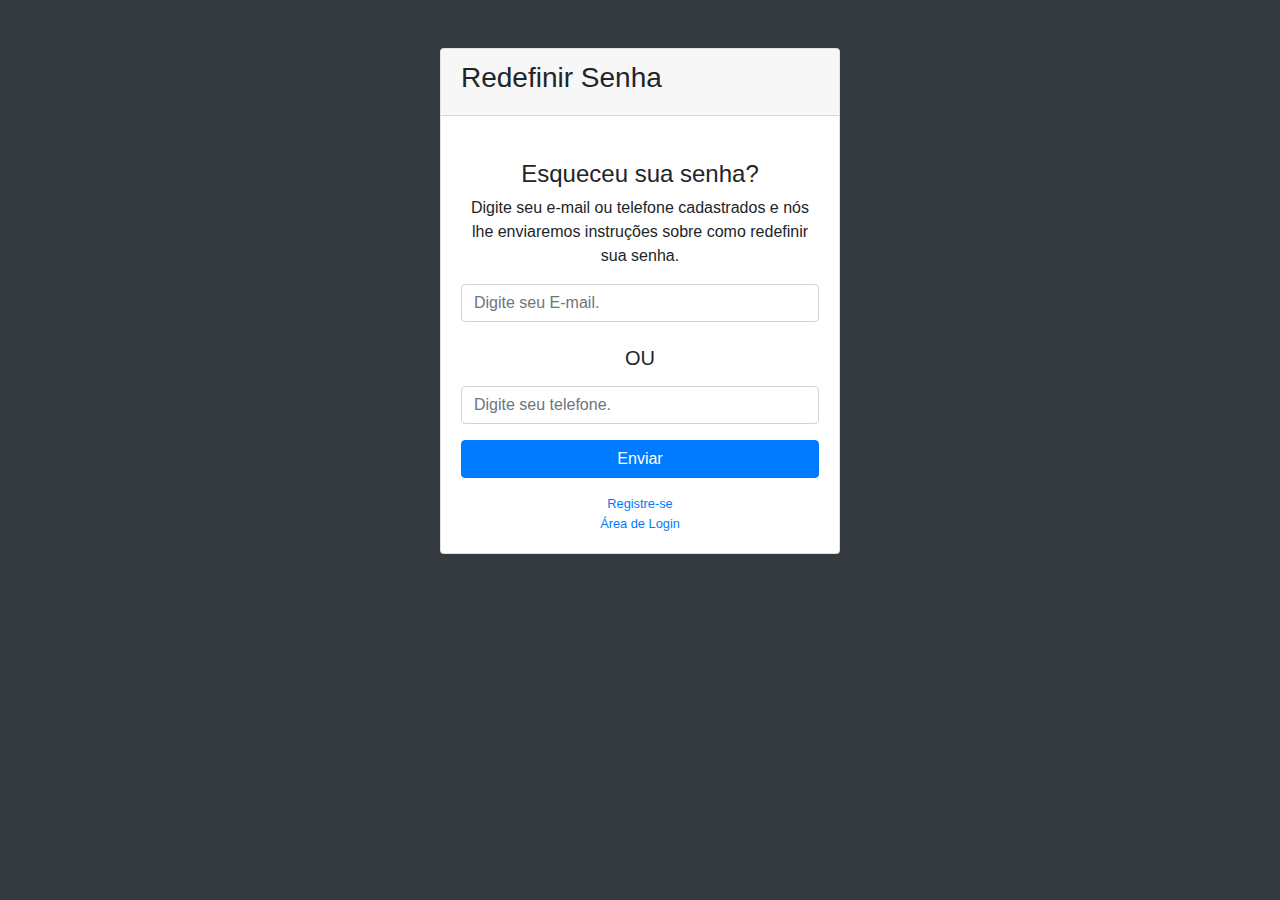
<file: admin/forgot-password.html>
<!DOCTYPE html>
<html lang="pt-br">

<head>
  <meta charset="utf-8">
  <meta http-equiv="X-UA-Compatible" content="IE=edge">
  <meta name="viewport" content="width=device-width, initial-scale=1, shrink-to-fit=no">
  <meta name="description" content="">
  <meta name="author" content="">
  <title>Gerenciador de Trabalhos Acadêmicos</title>
  <!-- Bootstrap core CSS-->
  <link href="vendor/bootstrap/css/bootstrap.min.css" rel="stylesheet">
  <!-- Custom fonts for this template-->
  <link href="vendor/font-awesome/css/font-awesome.min.css" rel="stylesheet" type="text/css">
  <!-- Custom styles for this template-->
  <link href="css/sb-admin.css" rel="stylesheet">
</head>

<body class="bg-dark">
  <div class="container">
    <div class="card card-login mx-auto mt-5">
      <div class="card-header"><h3>Redefinir Senha</h3></div>
      <div class="card-body">
        <div class="text-center mt-4 mb-3">
          <h4>Esqueceu sua senha?</h4>
          <p>Digite seu e-mail ou telefone cadastrados e nós lhe enviaremos instruções sobre como redefinir sua senha.</p>
        </div>
        <form>
          <div class="form-group">
            <input class="form-control" id="email" type="email" aria-describedby="emailHelp" placeholder="Digite seu E-mail.">
          </div>
		  <div class="text-center mt-4 mb-3">
		  <h5>OU</h5>
		  </div>
		  <div class="form-group">
            <input class="form-control" id="telefone" type="tel" maxlength="15" aria-describedby="PhoneHelp" placeholder="Digite seu telefone.">
          </div>
		  <button type="submit" class="btn btn-primary btn-block" href="login.html">Enviar</button>
        </form>
        <div class="text-center">
          <a class="d-block small mt-3" href="register.html">Registre-se</a>
          <a class="d-block small" href="login.html">Área de Login</a>
        </div>
      </div>
    </div>
  </div>
  <!-- Bootstrap core JavaScript-->
  <script src="vendor/jquery/jquery.min.js"></script>
  <script src="vendor/bootstrap/js/bootstrap.bundle.min.js"></script>
  <!-- Core plugin JavaScript-->
  <script src="vendor/jquery-easing/jquery.easing.min.js"></script>
</body>

</html>
</file>
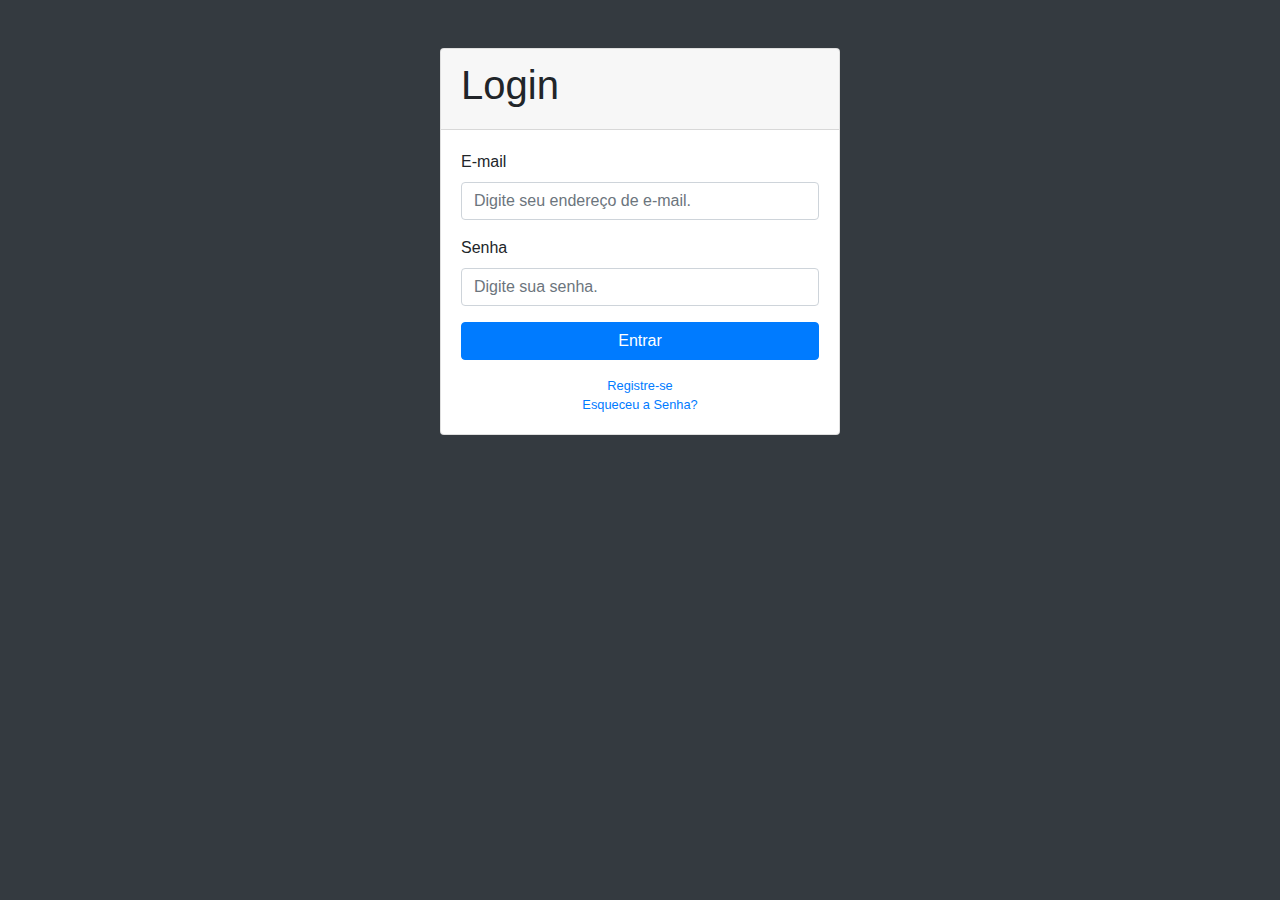
<file: admin/login.html>
<!DOCTYPE html>
<html lang="pt-br">

<head>
  <meta charset="utf-8">
  <meta http-equiv="X-UA-Compatible" content="IE=edge">
  <meta name="viewport" content="width=device-width, initial-scale=1, shrink-to-fit=no">
  <meta name="description" content="">
  <meta name="author" content="">
  <title>Gerenciador de Trabahos Acadêmicos</title>
  <!-- Bootstrap core CSS-->
  <link href="vendor/bootstrap/css/bootstrap.min.css" rel="stylesheet">
  <!-- Custom fonts for this template-->
  <link href="vendor/font-awesome/css/font-awesome.min.css" rel="stylesheet" type="text/css">
  <!-- Custom styles for this template-->
  <link href="css/sb-admin.css" rel="stylesheet">
</head>

<body class="bg-dark">
  <div class="container">
    <div class="card card-login mx-auto mt-5">
      <div class="card-header"><h1>Login</div>
      <div class="card-body">
        <form action="" method="post">
          <div class="form-group">
            <label for="email">E-mail</label>
            <input class="form-control" id="email" type="email" aria-describedby="emailHelp" placeholder="Digite seu endereço de e-mail." required >
          </div>
          <div class="form-group">
            <label for="senha">Senha</label>
            <input class="form-control" id="senha" type="password" placeholder="Digite sua senha." required="required" >
          </div>
		  <button type="submit" class="btn btn-primary btn-block" href="index.html">Entrar</button>
        </form>
        <div class="text-center">
          <a class="d-block small mt-3" href="register.html">Registre-se</a>
          <a class="d-block small" href="forgot-password.html">Esqueceu a Senha?</a>
        </div>
      </div>
    </div>
  </div>
  <!-- Bootstrap core JavaScript-->
  <script src="vendor/jquery/jquery.min.js"></script>
  <script src="vendor/bootstrap/js/bootstrap.bundle.min.js"></script>
  <!-- Core plugin JavaScript-->
  <script src="vendor/jquery-easing/jquery.easing.min.js"></script>
</body>

</html>
</file>
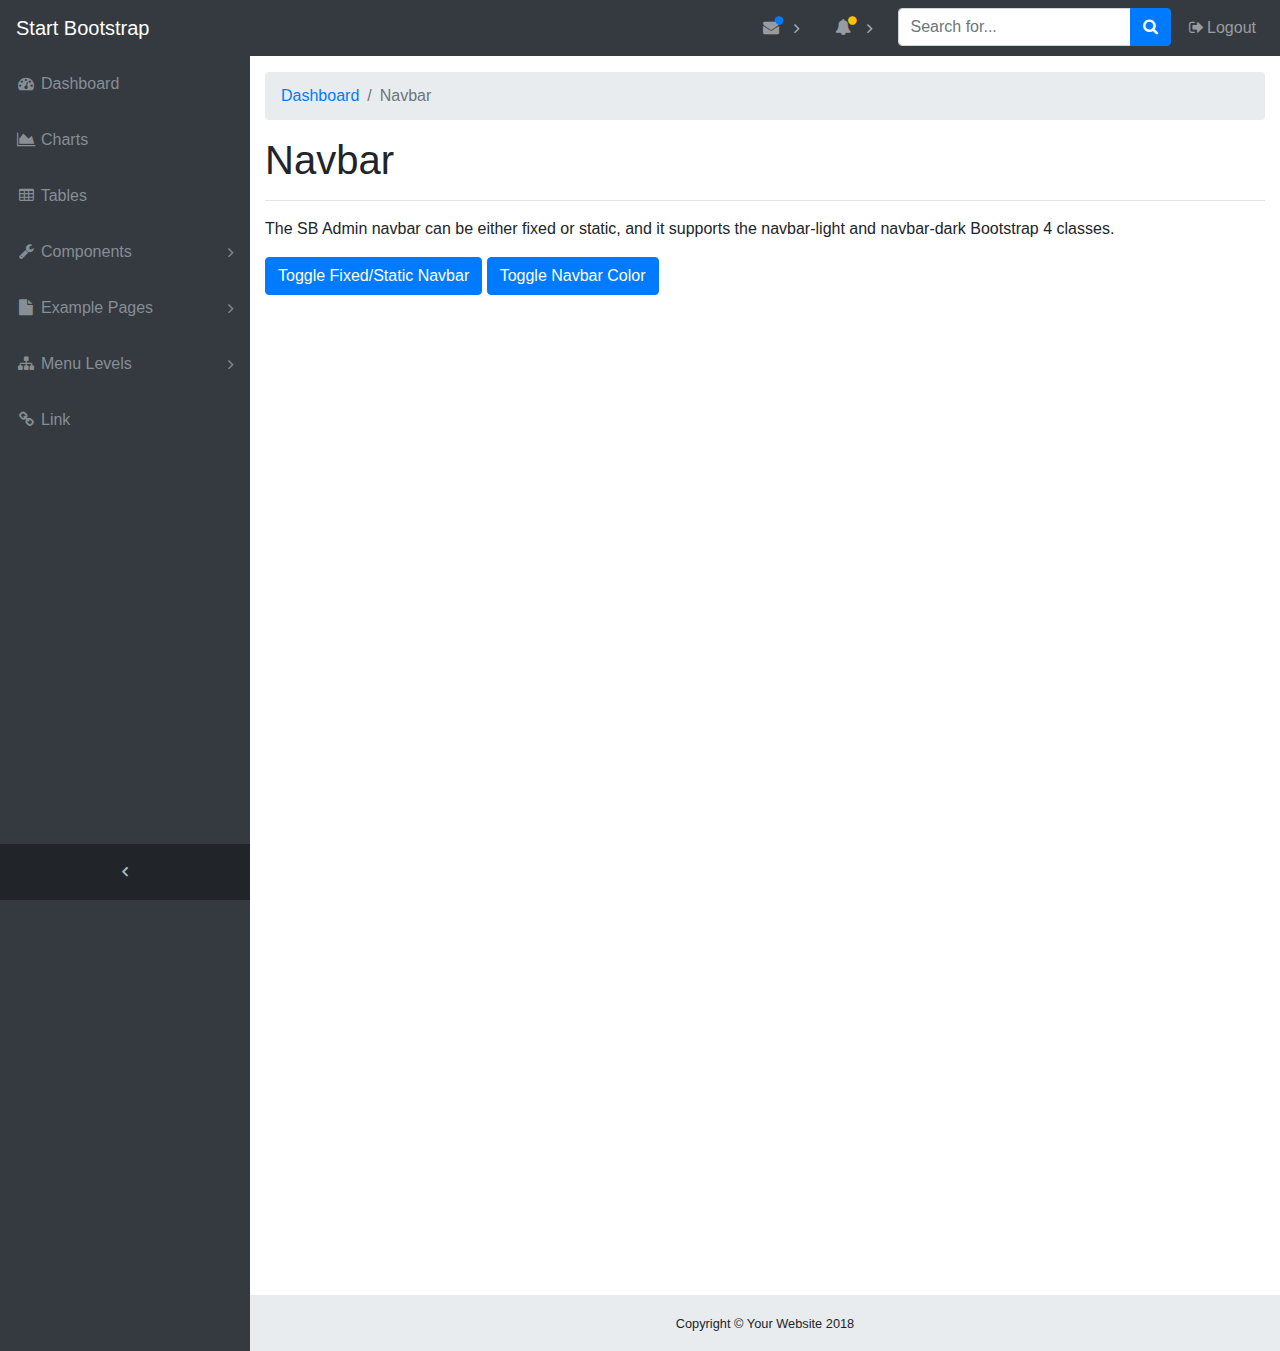
<file: admin/navbar.html>
<!DOCTYPE html>
<html lang="en">

<head>
  <meta charset="utf-8">
  <meta http-equiv="X-UA-Compatible" content="IE=edge">
  <meta name="viewport" content="width=device-width, initial-scale=1, shrink-to-fit=no">
  <meta name="description" content="">
  <meta name="author" content="">
  <title>SB Admin - Start Bootstrap Template</title>
  <!-- Bootstrap core CSS-->
  <link href="vendor/bootstrap/css/bootstrap.min.css" rel="stylesheet">
  <!-- Custom fonts for this template-->
  <link href="vendor/font-awesome/css/font-awesome.min.css" rel="stylesheet" type="text/css">
  <!-- Custom styles for this template-->
  <link href="css/sb-admin.css" rel="stylesheet">
</head>

<body class="fixed-nav sticky-footer bg-dark" id="page-top">
  <!-- Navigation-->
  <nav class="navbar navbar-expand-lg navbar-dark bg-dark fixed-top" id="mainNav">
    <a class="navbar-brand" href="index.html">Start Bootstrap</a>
    <button class="navbar-toggler navbar-toggler-right" type="button" data-toggle="collapse" data-target="#navbarResponsive" aria-controls="navbarResponsive" aria-expanded="false" aria-label="Toggle navigation">
      <span class="navbar-toggler-icon"></span>
    </button>
    <div class="collapse navbar-collapse" id="navbarResponsive">
      <ul class="navbar-nav navbar-sidenav" id="exampleAccordion">
        <li class="nav-item" data-toggle="tooltip" data-placement="right" title="Dashboard">
          <a class="nav-link" href="index.html">
            <i class="fa fa-fw fa-dashboard"></i>
            <span class="nav-link-text">Dashboard</span>
          </a>
        </li>
        <li class="nav-item" data-toggle="tooltip" data-placement="right" title="Charts">
          <a class="nav-link" href="charts.html">
            <i class="fa fa-fw fa-area-chart"></i>
            <span class="nav-link-text">Charts</span>
          </a>
        </li>
        <li class="nav-item" data-toggle="tooltip" data-placement="right" title="Tables">
          <a class="nav-link" href="tables.html">
            <i class="fa fa-fw fa-table"></i>
            <span class="nav-link-text">Tables</span>
          </a>
        </li>
        <li class="nav-item" data-toggle="tooltip" data-placement="right" title="Components">
          <a class="nav-link nav-link-collapse collapsed" data-toggle="collapse" href="#collapseComponents" data-parent="#exampleAccordion">
            <i class="fa fa-fw fa-wrench"></i>
            <span class="nav-link-text">Components</span>
          </a>
          <ul class="sidenav-second-level collapse" id="collapseComponents">
            <li>
              <a href="navbar.html">Navbar</a>
            </li>
            <li>
              <a href="cards.html">Cards</a>
            </li>
          </ul>
        </li>
        <li class="nav-item" data-toggle="tooltip" data-placement="right" title="Example Pages">
          <a class="nav-link nav-link-collapse collapsed" data-toggle="collapse" href="#collapseExamplePages" data-parent="#exampleAccordion">
            <i class="fa fa-fw fa-file"></i>
            <span class="nav-link-text">Example Pages</span>
          </a>
          <ul class="sidenav-second-level collapse" id="collapseExamplePages">
            <li>
              <a href="login.html">Login Page</a>
            </li>
            <li>
              <a href="register.html">Registration Page</a>
            </li>
            <li>
              <a href="forgot-password.html">Forgot Password Page</a>
            </li>
            <li>
              <a href="blank.html">Blank Page</a>
            </li>
          </ul>
        </li>
        <li class="nav-item" data-toggle="tooltip" data-placement="right" title="Menu Levels">
          <a class="nav-link nav-link-collapse collapsed" data-toggle="collapse" href="#collapseMulti" data-parent="#exampleAccordion">
            <i class="fa fa-fw fa-sitemap"></i>
            <span class="nav-link-text">Menu Levels</span>
          </a>
          <ul class="sidenav-second-level collapse" id="collapseMulti">
            <li>
              <a href="#">Second Level Item</a>
            </li>
            <li>
              <a href="#">Second Level Item</a>
            </li>
            <li>
              <a href="#">Second Level Item</a>
            </li>
            <li>
              <a class="nav-link-collapse collapsed" data-toggle="collapse" href="#collapseMulti2">Third Level</a>
              <ul class="sidenav-third-level collapse" id="collapseMulti2">
                <li>
                  <a href="#">Third Level Item</a>
                </li>
                <li>
                  <a href="#">Third Level Item</a>
                </li>
                <li>
                  <a href="#">Third Level Item</a>
                </li>
              </ul>
            </li>
          </ul>
        </li>
        <li class="nav-item" data-toggle="tooltip" data-placement="right" title="Link">
          <a class="nav-link" href="#">
            <i class="fa fa-fw fa-link"></i>
            <span class="nav-link-text">Link</span>
          </a>
        </li>
      </ul>
      <ul class="navbar-nav sidenav-toggler">
        <li class="nav-item">
          <a class="nav-link text-center" id="sidenavToggler">
            <i class="fa fa-fw fa-angle-left"></i>
          </a>
        </li>
      </ul>
      <ul class="navbar-nav ml-auto">
        <li class="nav-item dropdown">
          <a class="nav-link dropdown-toggle mr-lg-2" id="messagesDropdown" href="#" data-toggle="dropdown" aria-haspopup="true" aria-expanded="false">
            <i class="fa fa-fw fa-envelope"></i>
            <span class="d-lg-none">Messages
              <span class="badge badge-pill badge-primary">12 New</span>
            </span>
            <span class="indicator text-primary d-none d-lg-block">
              <i class="fa fa-fw fa-circle"></i>
            </span>
          </a>
          <div class="dropdown-menu" aria-labelledby="messagesDropdown">
            <h6 class="dropdown-header">New Messages:</h6>
            <div class="dropdown-divider"></div>
            <a class="dropdown-item" href="#">
              <strong>David Miller</strong>
              <span class="small float-right text-muted">11:21 AM</span>
              <div class="dropdown-message small">Hey there! This new version of SB Admin is pretty awesome! These messages clip off when they reach the end of the box so they don't overflow over to the sides!</div>
            </a>
            <div class="dropdown-divider"></div>
            <a class="dropdown-item" href="#">
              <strong>Jane Smith</strong>
              <span class="small float-right text-muted">11:21 AM</span>
              <div class="dropdown-message small">I was wondering if you could meet for an appointment at 3:00 instead of 4:00. Thanks!</div>
            </a>
            <div class="dropdown-divider"></div>
            <a class="dropdown-item" href="#">
              <strong>John Doe</strong>
              <span class="small float-right text-muted">11:21 AM</span>
              <div class="dropdown-message small">I've sent the final files over to you for review. When you're able to sign off of them let me know and we can discuss distribution.</div>
            </a>
            <div class="dropdown-divider"></div>
            <a class="dropdown-item small" href="#">View all messages</a>
          </div>
        </li>
        <li class="nav-item dropdown">
          <a class="nav-link dropdown-toggle mr-lg-2" id="alertsDropdown" href="#" data-toggle="dropdown" aria-haspopup="true" aria-expanded="false">
            <i class="fa fa-fw fa-bell"></i>
            <span class="d-lg-none">Alerts
              <span class="badge badge-pill badge-warning">6 New</span>
            </span>
            <span class="indicator text-warning d-none d-lg-block">
              <i class="fa fa-fw fa-circle"></i>
            </span>
          </a>
          <div class="dropdown-menu" aria-labelledby="alertsDropdown">
            <h6 class="dropdown-header">New Alerts:</h6>
            <div class="dropdown-divider"></div>
            <a class="dropdown-item" href="#">
              <span class="text-success">
                <strong>
                  <i class="fa fa-long-arrow-up fa-fw"></i>Status Update</strong>
              </span>
              <span class="small float-right text-muted">11:21 AM</span>
              <div class="dropdown-message small">This is an automated server response message. All systems are online.</div>
            </a>
            <div class="dropdown-divider"></div>
            <a class="dropdown-item" href="#">
              <span class="text-danger">
                <strong>
                  <i class="fa fa-long-arrow-down fa-fw"></i>Status Update</strong>
              </span>
              <span class="small float-right text-muted">11:21 AM</span>
              <div class="dropdown-message small">This is an automated server response message. All systems are online.</div>
            </a>
            <div class="dropdown-divider"></div>
            <a class="dropdown-item" href="#">
              <span class="text-success">
                <strong>
                  <i class="fa fa-long-arrow-up fa-fw"></i>Status Update</strong>
              </span>
              <span class="small float-right text-muted">11:21 AM</span>
              <div class="dropdown-message small">This is an automated server response message. All systems are online.</div>
            </a>
            <div class="dropdown-divider"></div>
            <a class="dropdown-item small" href="#">View all alerts</a>
          </div>
        </li>
        <li class="nav-item">
          <form class="form-inline my-2 my-lg-0 mr-lg-2">
            <div class="input-group">
              <input class="form-control" type="text" placeholder="Search for...">
              <span class="input-group-append">
                <button class="btn btn-primary" type="button">
                  <i class="fa fa-search"></i>
                </button>
              </span>
            </div>
          </form>
        </li>
        <li class="nav-item">
          <a class="nav-link" data-toggle="modal" data-target="#exampleModal">
            <i class="fa fa-fw fa-sign-out"></i>Logout</a>
        </li>
      </ul>
    </div>
  </nav>
  <div class="content-wrapper">
    <div class="container-fluid">
      <!-- Breadcrumbs-->
      <ol class="breadcrumb">
        <li class="breadcrumb-item">
          <a href="#">Dashboard</a>
        </li>
        <li class="breadcrumb-item active">Navbar</li>
      </ol>
      <h1>Navbar</h1>
      <hr>
      <p>The SB Admin navbar can be either fixed or static, and it supports the navbar-light and navbar-dark Bootstrap 4 classes.</p>
      <a class="btn btn-primary" href="#" id="toggleNavPosition">Toggle Fixed/Static Navbar</a>
      <a class="btn btn-primary" href="#" id="toggleNavColor">Toggle Navbar Color</a>
      <!-- Blank div to give the page height to preview the fixed vs. static navbar-->
      <div style="height: 1000px;"></div>
    </div>
    <!-- /.container-fluid-->
    <!-- /.content-wrapper-->
    <footer class="sticky-footer">
      <div class="container">
        <div class="text-center">
          <small>Copyright © Your Website 2018</small>
        </div>
      </div>
    </footer>
    <!-- Scroll to Top Button-->
    <a class="scroll-to-top rounded" href="#page-top">
      <i class="fa fa-angle-up"></i>
    </a>
    <!-- Logout Modal-->
    <div class="modal fade" id="exampleModal" tabindex="-1" role="dialog" aria-labelledby="exampleModalLabel" aria-hidden="true">
      <div class="modal-dialog" role="document">
        <div class="modal-content">
          <div class="modal-header">
            <h5 class="modal-title" id="exampleModalLabel">Ready to Leave?</h5>
            <button class="close" type="button" data-dismiss="modal" aria-label="Close">
              <span aria-hidden="true">×</span>
            </button>
          </div>
          <div class="modal-body">Select "Logout" below if you are ready to end your current session.</div>
          <div class="modal-footer">
            <button class="btn btn-secondary" type="button" data-dismiss="modal">Cancel</button>
            <a class="btn btn-primary" href="login.html">Logout</a>
          </div>
        </div>
      </div>
    </div>
    <!-- Bootstrap core JavaScript-->
    <script src="vendor/jquery/jquery.min.js"></script>
    <script src="vendor/bootstrap/js/bootstrap.bundle.min.js"></script>
    <!-- Core plugin JavaScript-->
    <script src="vendor/jquery-easing/jquery.easing.min.js"></script>
    <!-- Custom scripts for all pages-->
    <script src="js/sb-admin.min.js"></script>
    <!-- Custom scripts for this page-->
    <!-- Toggle between fixed and static navbar-->
    <script>
    $('#toggleNavPosition').click(function() {
      $('body').toggleClass('fixed-nav');
      $('nav').toggleClass('fixed-top static-top');
    });

    </script>
    <!-- Toggle between dark and light navbar-->
    <script>
    $('#toggleNavColor').click(function() {
      $('nav').toggleClass('navbar-dark navbar-light');
      $('nav').toggleClass('bg-dark bg-light');
      $('body').toggleClass('bg-dark bg-light');
    });

    </script>
  </div>
</body>

</html>
</file>
<file: menu.css>
body
{
	background-image: url(imageFundo2.jpg);
	height: 300px;
	position: relative;
	width: 100%;
}
#fundo
{
	background-color: #FF6347;
	width:1000px;
	padding: 0.5%;
	height:1300px;
	border-radius:5%;
	margin: 0 auto;
	margin-top: 0%;
 }

#fundo #topo
{
	background-color: #473C8B;
	width:990px;
	padding: 0.5%;
	height: 60px;
	border-radius: 25% 25% 0% 0%;
	display: flex;
	margin-top: 0.5%;
	font-size: 20px;
	color: white;
}

#fundo #corpo
{
	background-color: white;
	color: #FF6347;
	width:990px;
	padding: 0.5%;
	height: 1210px;
	border-radius: 0% 0% 6% 6%;
	justify-content: center;
	
}
 
#topo p {
	margin: auto;
}
#corpo #QuemSomos{
	margin: 15%;
	font-size: 20px;
	
}
</file>
<file: cadastro_produto.css>
body
{
	background-image: url(imgFundo.jpg);
}

input
{
	border: none;
	border-bottom: 2px solid #000;
	border-radius: 5px;
	box-shadow: none;
	width: 65%;
}
label
{
	padding-left:55%;
	
}
#fundo
{
	background-color: #FF6347;
	width:45%;
	padding: 0.5%;
	height:500px;
	border-radius:5%;
	margin: 0 auto;
	margin-top: 5%;


	}

#fundo #topo
{
	background-color: #473C8B;
	color: white;
	font-size-adjust : normal;
	width:99%;
	padding: 0.5%;
	height: 20%;
	border-radius: 10% 10% 0% 0%;
	display: flex;
	justify-content: center;
	
}

#fundo #corpo
{
	background-color: white;
	color: #FF6347;
	width:99%;
	padding: 0.5%;
	height: 90%;
	border-radius: 0% 0% 6% 6%;
	justify-content: center;
	
		
}
#fundo #corpo #input {
	font-size: 20px;
	margin-top: 05%;
	padding-left: 5%;
	
}
#fundo #corpo #cadastrar {
	font-size: 20px;
	margin-top: 15%;
	border-radius: 5%;
	border: none;
	background-color: #473C8B;
	color: white;
	width: 25%;
	height: 10%;
	text-align: center;
	padding: 3%;
}

@media screen and (min-width:0px) and (max-width:600px)
{
	#fundo
{
	background-color: #FF6347;
	width:80%;
	padding: 0.5%;
	height:500px;
	border-radius:5%;
	margin: 0 auto;
	margin-top: 5%;
 }

#fundo #topo
{
	background-color: #473C8B;
	color: white;
	font-size-adjust : normal;
	width:99%;
	padding: 0.5%;
	height: 20%;
	border-radius: 10% 10% 0% 0%;
	display: flex;
	justify-content: center;
	
}
</file>
<file: login.css>
body
{
	background-image: url(imgFundo.jpg);
}

input
{
	border: none;
	border-bottom: 2px solid #000;
	border-radius: 5px;
	box-shadow: none;
	width: 65%;
}
label
{
	padding-left:35%;
	
}
#fundo
{
	background-color: #ffa500;
	width:30%;
	padding: 0.5%;
	height:400px;
	border-radius:5%;
	margin: 0 auto;
	margin-top: 5%;
 }

#fundo #topo
{
	background-color: #8a2be2;
	color: white;
	font-size-adjust : normal;
	width:99%;
	padding: 0.5%;
	height: 20%;
	border-radius: 10% 10% 0% 0%;
	display: flex;
	justify-content: center;
	
}

#fundo #corpo
{
	background-color: white;
	color: #ffa500;
	width:99%;
	padding: 0.5%;
	height: 78%;
	border-radius: 0% 0% 6% 6%;
	justify-content: center;
	
		
}
#fundo #corpo #input {
	font-size: 20px;
	margin-top: 20%;
	padding-left: 10%;
	
}
#fundo #corpo #entrar {
	font-size: 20px;
	margin-top: 15%;
	border-radius: 5%;
	border: none;
	background-color: #8a2be2;
	color: white;
	width: 25%;
	height: 10%;
	text-align: center;
	padding: 3%;
}

@media screen and (min-width:0px) and (max-width:600px)
{
	#fundo
{
	background-color: #ffa500;
	width:80%;
	padding: 0.5%;
	height:400px;
	border-radius:5%;
	margin: 0 auto;
	margin-top: 5%;
 }

#fundo #topo
{
	background-color: #8a2be2;
	color: white;
	font-size-adjust : normal;
	width:99%;
	padding: 0.5%;
	height: 20%;
	border-radius: 10% 10% 0% 0%;
	display: flex;
	justify-content: center;
	
}
</file>
<file: admin/css/sb-admin.css>
html {
  position: relative;
  min-height: 100%;
}

body {
  overflow-x: hidden;
}

body.sticky-footer {
  margin-bottom: 56px;
}

body.sticky-footer .content-wrapper {
  min-height: calc(100vh - 56px - 56px);
}

body.fixed-nav {
  padding-top: 56px;
}

.content-wrapper {
  min-height: calc(100vh - 56px);
  padding-top: 1rem;
}

.scroll-to-top {
  position: fixed;
  right: 15px;
  bottom: 3px;
  display: none;
  width: 50px;
  height: 50px;
  text-align: center;
  color: white;
  background: rgba(52, 58, 64, 0.5);
  line-height: 45px;
}

.scroll-to-top:focus, .scroll-to-top:hover {
  color: white;
}

.scroll-to-top:hover {
  background: #343a40;
}

.scroll-to-top i {
  font-weight: 800;
}

.smaller {
  font-size: 0.7rem;
}

.o-hidden {
  overflow: hidden !important;
}

.z-0 {
  z-index: 0;
}

.z-1 {
  z-index: 1;
}

#mainNav .navbar-collapse {
  overflow: auto;
  max-height: 75vh;
}

#mainNav .navbar-collapse .navbar-nav .nav-item .nav-link {
  cursor: pointer;
}

#mainNav .navbar-collapse .navbar-sidenav .nav-link-collapse:after {
  float: right;
  content: '\f107';
  font-family: 'FontAwesome';
}

#mainNav .navbar-collapse .navbar-sidenav .nav-link-collapse.collapsed:after {
  content: '\f105';
}

#mainNav .navbar-collapse .navbar-sidenav .sidenav-second-level,
#mainNav .navbar-collapse .navbar-sidenav .sidenav-third-level {
  padding-left: 0;
}

#mainNav .navbar-collapse .navbar-sidenav .sidenav-second-level > li > a,
#mainNav .navbar-collapse .navbar-sidenav .sidenav-third-level > li > a {
  display: block;
  padding: 0.5em 0;
}

#mainNav .navbar-collapse .navbar-sidenav .sidenav-second-level > li > a:focus, #mainNav .navbar-collapse .navbar-sidenav .sidenav-second-level > li > a:hover,
#mainNav .navbar-collapse .navbar-sidenav .sidenav-third-level > li > a:focus,
#mainNav .navbar-collapse .navbar-sidenav .sidenav-third-level > li > a:hover {
  text-decoration: none;
}

#mainNav .navbar-collapse .navbar-sidenav .sidenav-second-level > li > a {
  padding-left: 1em;
}

#mainNav .navbar-collapse .navbar-sidenav .sidenav-third-level > li > a {
  padding-left: 2em;
}

#mainNav .navbar-collapse .sidenav-toggler {
  display: none;
}

#mainNav .navbar-collapse .navbar-nav > .nav-item.dropdown > .nav-link {
  position: relative;
  min-width: 45px;
}

#mainNav .navbar-collapse .navbar-nav > .nav-item.dropdown > .nav-link:after {
  float: right;
  width: auto;
  content: '\f105';
  border: none;
  font-family: 'FontAwesome';
}

#mainNav .navbar-collapse .navbar-nav > .nav-item.dropdown > .nav-link .indicator {
  position: absolute;
  top: 5px;
  left: 21px;
  font-size: 10px;
}

#mainNav .navbar-collapse .navbar-nav > .nav-item.dropdown.show > .nav-link:after {
  content: '\f107';
}

#mainNav .navbar-collapse .navbar-nav > .nav-item.dropdown .dropdown-menu > .dropdown-item > .dropdown-message {
  overflow: hidden;
  max-width: none;
  text-overflow: ellipsis;
}

@media (min-width: 992px) {
  #mainNav .navbar-brand {
    width: 250px;
  }
  #mainNav .navbar-collapse {
    overflow: visible;
    max-height: none;
  }
  #mainNav .navbar-collapse .navbar-sidenav {
    position: absolute;
    top: 0;
    left: 0;
    -webkit-flex-direction: column;
    -ms-flex-direction: column;
    flex-direction: column;
    margin-top: 56px;
  }
  #mainNav .navbar-collapse .navbar-sidenav > .nav-item {
    width: 250px;
    padding: 0;
  }
  #mainNav .navbar-collapse .navbar-sidenav > .nav-item > .nav-link {
    padding: 1em;
  }
  #mainNav .navbar-collapse .navbar-sidenav > .nav-item .sidenav-second-level,
  #mainNav .navbar-collapse .navbar-sidenav > .nav-item .sidenav-third-level {
    padding-left: 0;
    list-style: none;
  }
  #mainNav .navbar-collapse .navbar-sidenav > .nav-item .sidenav-second-level > li,
  #mainNav .navbar-collapse .navbar-sidenav > .nav-item .sidenav-third-level > li {
    width: 250px;
  }
  #mainNav .navbar-collapse .navbar-sidenav > .nav-item .sidenav-second-level > li > a,
  #mainNav .navbar-collapse .navbar-sidenav > .nav-item .sidenav-third-level > li > a {
    padding: 1em;
  }
  #mainNav .navbar-collapse .navbar-sidenav > .nav-item .sidenav-second-level > li > a {
    padding-left: 2.75em;
  }
  #mainNav .navbar-collapse .navbar-sidenav > .nav-item .sidenav-third-level > li > a {
    padding-left: 3.75em;
  }
  #mainNav .navbar-collapse .navbar-nav > .nav-item.dropdown > .nav-link {
    min-width: 0;
  }
  #mainNav .navbar-collapse .navbar-nav > .nav-item.dropdown > .nav-link:after {
    width: 24px;
    text-align: center;
  }
  #mainNav .navbar-collapse .navbar-nav > .nav-item.dropdown .dropdown-menu > .dropdown-item > .dropdown-message {
    max-width: 300px;
  }
}

#mainNav.fixed-top .sidenav-toggler {
  display: none;
}

@media (min-width: 992px) {
  #mainNav.fixed-top .navbar-sidenav {
    height: calc(100vh - 112px);
  }
  #mainNav.fixed-top .sidenav-toggler {
    position: absolute;
    top: 0;
    left: 0;
    display: flex;
    -webkit-flex-direction: column;
    -ms-flex-direction: column;
    flex-direction: column;
    margin-top: calc(100vh - 56px);
  }
  #mainNav.fixed-top .sidenav-toggler > .nav-item {
    width: 250px;
    padding: 0;
  }
  #mainNav.fixed-top .sidenav-toggler > .nav-item > .nav-link {
    padding: 1em;
  }
}

#mainNav.fixed-top.navbar-dark .sidenav-toggler {
  background-color: #212529;
}

#mainNav.fixed-top.navbar-dark .sidenav-toggler a i {
  color: #adb5bd;
}

#mainNav.fixed-top.navbar-light .sidenav-toggler {
  background-color: #dee2e6;
}

#mainNav.fixed-top.navbar-light .sidenav-toggler a i {
  color: rgba(0, 0, 0, 0.5);
}

body.sidenav-toggled #mainNav.fixed-top .sidenav-toggler {
  overflow-x: hidden;
  width: 55px;
}

body.sidenav-toggled #mainNav.fixed-top .sidenav-toggler .nav-item,
body.sidenav-toggled #mainNav.fixed-top .sidenav-toggler .nav-link {
  width: 55px !important;
}

body.sidenav-toggled #mainNav.fixed-top #sidenavToggler i {
  -webkit-transform: scaleX(-1);
  -moz-transform: scaleX(-1);
  -o-transform: scaleX(-1);
  transform: scaleX(-1);
  filter: FlipH;
  -ms-filter: 'FlipH';
}

#mainNav.static-top .sidenav-toggler {
  display: none;
}

@media (min-width: 992px) {
  #mainNav.static-top .sidenav-toggler {
    display: flex;
  }
}

body.sidenav-toggled #mainNav.static-top #sidenavToggler i {
  -webkit-transform: scaleX(-1);
  -moz-transform: scaleX(-1);
  -o-transform: scaleX(-1);
  transform: scaleX(-1);
  filter: FlipH;
  -ms-filter: 'FlipH';
}

.content-wrapper {
  overflow-x: hidden;
  background: white;
}

@media (min-width: 992px) {
  .content-wrapper {
    margin-left: 250px;
  }
}

#sidenavToggler i {
  font-weight: 800;
}

.navbar-sidenav-tooltip.show {
  display: none;
}

@media (min-width: 992px) {
  body.sidenav-toggled .content-wrapper {
    margin-left: 55px;
  }
}

body.sidenav-toggled .navbar-sidenav {
  width: 55px;
}

body.sidenav-toggled .navbar-sidenav .nav-link-text {
  display: none;
}

body.sidenav-toggled .navbar-sidenav .nav-item,
body.sidenav-toggled .navbar-sidenav .nav-link {
  width: 55px !important;
}

body.sidenav-toggled .navbar-sidenav .nav-item:after,
body.sidenav-toggled .navbar-sidenav .nav-link:after {
  display: none;
}

body.sidenav-toggled .navbar-sidenav .nav-item {
  white-space: nowrap;
}

body.sidenav-toggled .navbar-sidenav-tooltip.show {
  display: flex;
}

#mainNav.navbar-dark .navbar-collapse .navbar-sidenav .nav-link-collapse:after {
  color: #868e96;
}

#mainNav.navbar-dark .navbar-collapse .navbar-sidenav > .nav-item > .nav-link {
  color: #868e96;
}

#mainNav.navbar-dark .navbar-collapse .navbar-sidenav > .nav-item > .nav-link:hover {
  color: #adb5bd;
}

#mainNav.navbar-dark .navbar-collapse .navbar-sidenav > .nav-item .sidenav-second-level > li > a,
#mainNav.navbar-dark .navbar-collapse .navbar-sidenav > .nav-item .sidenav-third-level > li > a {
  color: #868e96;
}

#mainNav.navbar-dark .navbar-collapse .navbar-sidenav > .nav-item .sidenav-second-level > li > a:focus, #mainNav.navbar-dark .navbar-collapse .navbar-sidenav > .nav-item .sidenav-second-level > li > a:hover,
#mainNav.navbar-dark .navbar-collapse .navbar-sidenav > .nav-item .sidenav-third-level > li > a:focus,
#mainNav.navbar-dark .navbar-collapse .navbar-sidenav > .nav-item .sidenav-third-level > li > a:hover {
  color: #adb5bd;
}

#mainNav.navbar-dark .navbar-collapse .navbar-nav > .nav-item.dropdown > .nav-link:after {
  color: #adb5bd;
}

@media (min-width: 992px) {
  #mainNav.navbar-dark .navbar-collapse .navbar-sidenav {
    background: #343a40;
  }
  #mainNav.navbar-dark .navbar-collapse .navbar-sidenav li.active a {
    color: white !important;
    background-color: #495057;
  }
  #mainNav.navbar-dark .navbar-collapse .navbar-sidenav li.active a:focus, #mainNav.navbar-dark .navbar-collapse .navbar-sidenav li.active a:hover {
    color: white;
  }
  #mainNav.navbar-dark .navbar-collapse .navbar-sidenav > .nav-item .sidenav-second-level,
  #mainNav.navbar-dark .navbar-collapse .navbar-sidenav > .nav-item .sidenav-third-level {
    background: #343a40;
  }
}

#mainNav.navbar-light .navbar-collapse .navbar-sidenav .nav-link-collapse:after {
  color: rgba(0, 0, 0, 0.5);
}

#mainNav.navbar-light .navbar-collapse .navbar-sidenav > .nav-item > .nav-link {
  color: rgba(0, 0, 0, 0.5);
}

#mainNav.navbar-light .navbar-collapse .navbar-sidenav > .nav-item > .nav-link:hover {
  color: rgba(0, 0, 0, 0.7);
}

#mainNav.navbar-light .navbar-collapse .navbar-sidenav > .nav-item .sidenav-second-level > li > a,
#mainNav.navbar-light .navbar-collapse .navbar-sidenav > .nav-item .sidenav-third-level > li > a {
  color: rgba(0, 0, 0, 0.5);
}

#mainNav.navbar-light .navbar-collapse .navbar-sidenav > .nav-item .sidenav-second-level > li > a:focus, #mainNav.navbar-light .navbar-collapse .navbar-sidenav > .nav-item .sidenav-second-level > li > a:hover,
#mainNav.navbar-light .navbar-collapse .navbar-sidenav > .nav-item .sidenav-third-level > li > a:focus,
#mainNav.navbar-light .navbar-collapse .navbar-sidenav > .nav-item .sidenav-third-level > li > a:hover {
  color: rgba(0, 0, 0, 0.7);
}

#mainNav.navbar-light .navbar-collapse .navbar-nav > .nav-item.dropdown > .nav-link:after {
  color: rgba(0, 0, 0, 0.5);
}

@media (min-width: 992px) {
  #mainNav.navbar-light .navbar-collapse .navbar-sidenav {
    background: #f8f9fa;
  }
  #mainNav.navbar-light .navbar-collapse .navbar-sidenav li.active a {
    color: #000 !important;
    background-color: #e9ecef;
  }
  #mainNav.navbar-light .navbar-collapse .navbar-sidenav li.active a:focus, #mainNav.navbar-light .navbar-collapse .navbar-sidenav li.active a:hover {
    color: #000;
  }
  #mainNav.navbar-light .navbar-collapse .navbar-sidenav > .nav-item .sidenav-second-level,
  #mainNav.navbar-light .navbar-collapse .navbar-sidenav > .nav-item .sidenav-third-level {
    background: #f8f9fa;
  }
}

.card-body-icon {
  position: absolute;
  z-index: 0;
  top: -25px;
  right: -25px;
  font-size: 5rem;
  -webkit-transform: rotate(15deg);
  -ms-transform: rotate(15deg);
  transform: rotate(15deg);
}

@media (min-width: 576px) {
  .card-columns {
    column-count: 1;
  }
}

@media (min-width: 768px) {
  .card-columns {
    column-count: 2;
  }
}

@media (min-width: 1200px) {
  .card-columns {
    column-count: 2;
  }
}

.card-login {
  max-width: 25rem;
}

.card-register {
  max-width: 40rem;
}

footer.sticky-footer {
  position: absolute;
  right: 0;
  bottom: 0;
  width: 100%;
  height: 56px;
  background-color: #e9ecef;
  line-height: 55px;
}

@media (min-width: 992px) {
  footer.sticky-footer {
    width: calc(100% - 250px);
  }
}

@media (min-width: 992px) {
  body.sidenav-toggled footer.sticky-footer {
    width: calc(100% - 55px);
  }
}
</file>
